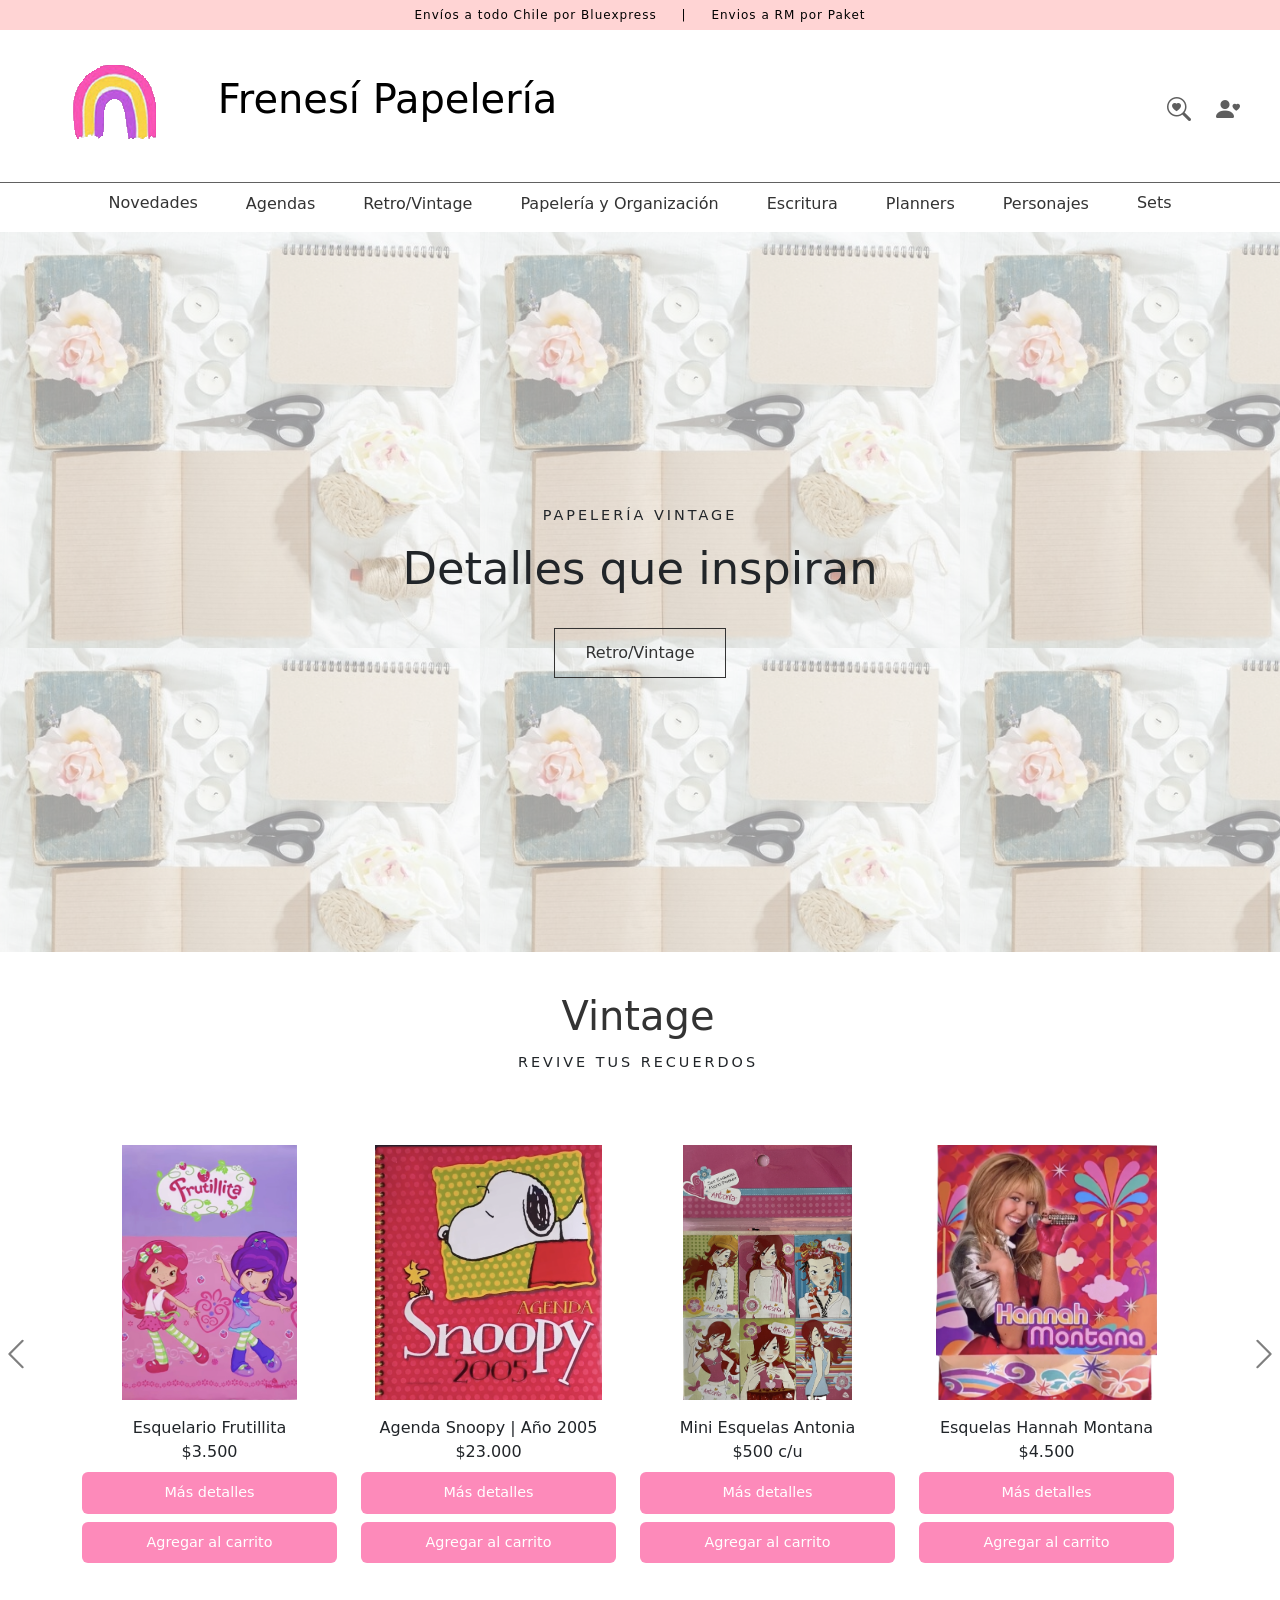
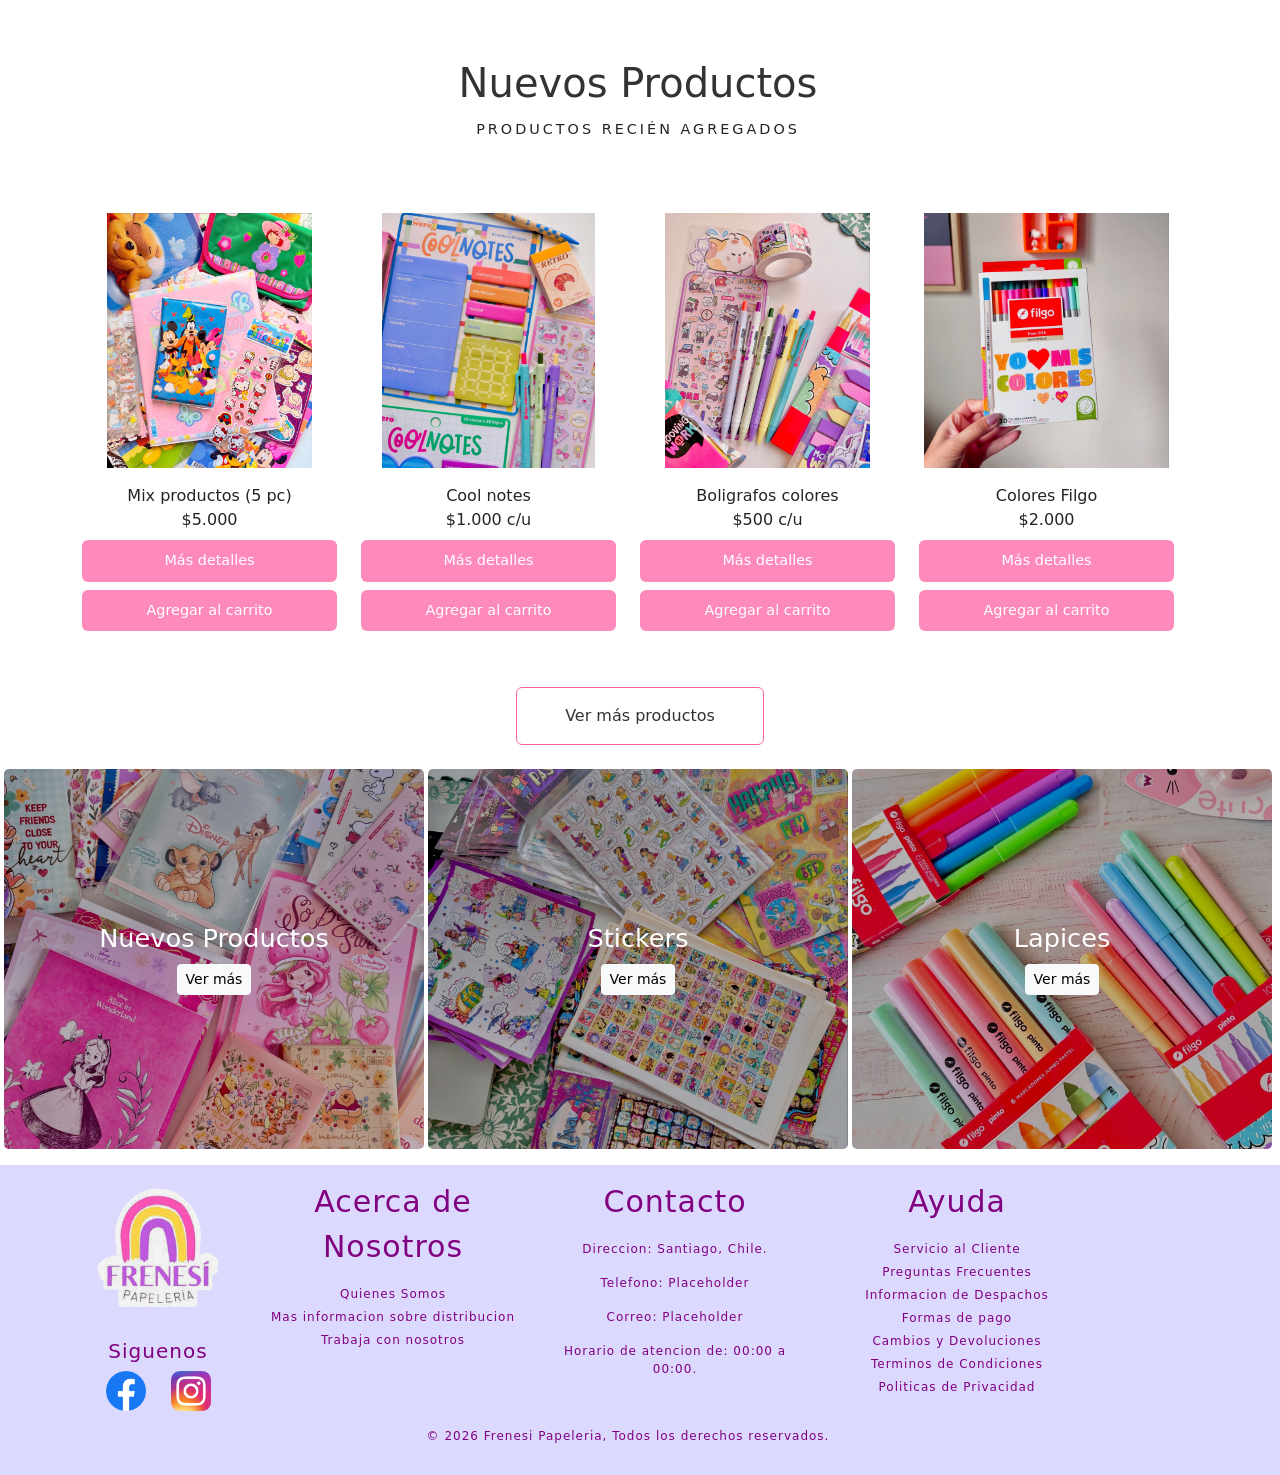
<file: index.html>
<!DOCTYPE html>
<html lang="en">
<head>
    <meta charset="UTF-8">
    <meta name="viewport" content="width=device-width, initial-scale=1.0">
    <link href="https://cdn.jsdelivr.net/npm/bootstrap@5.3.8/dist/css/bootstrap.min.css" rel="stylesheet" integrity="sha384-sRIl4kxILFvY47J16cr9ZwB07vP4J8+LH7qKQnuqkuIAvNWLzeN8tE5YBujZqJLB" crossorigin="anonymous">
    <script src="https://cdn.jsdelivr.net/npm/bootstrap@5.3.3/dist/js/bootstrap.bundle.min.js"></script>
    <link rel="stylesheet" href="https://cdn.jsdelivr.net/npm/bootstrap-icons@1.13.1/font/bootstrap-icons.min.css">
    <!--STYLE.CSS-->
    <link rel="stylesheet" href="assets/css/style.css">
    <link rel="icon" type="image/png" href="assets/img/logo sin letras.png">
    <title>Frenesi papeleria</title>
</head>
<body>
    <!-- Codigo principal -->
  <link rel="icon" type="image/png" sizes="192x192" href="..assets/img/Logo_Empresa.png">

    <section class="layout">
        <div class="header">
          
            <div class="top-bar">
                Envíos a todo Chile por Bluexpress
                <span class="separador">|</span>
                Envios a RM por Paket
            </div>

            <div class="header-main">
                <div class="logo">
                    <h1><a href="index.html"><img src="assets/img/logo sin letras.png"></a> Frenesí <span>Papelería</span></h1>     
                </div>
                <div class="acciones">
                    <span class="icono">
                        <i class="bi bi-search-heart"></i>
                        <span class="tooltip">Búsqueda</span>
                    </span>
                        
                    <span class="icono">
                        <i class="bi bi-person-heart"></i>
                        <span class="tooltip">Cuenta</span>
                    </span>
                </div>
            </div>
            
            <nav class="menu-domi navbar navbar-expand-lg">
                <div class="navbar-nav gap-3 d-flex">
                    <a class="btn btn-outline-light rounded-pill px-3" href="novedades.html">Novedades</a>
                    <div class="menu-item">
                        <a class="btn btn-outline-light rounded-pill px-3" href="#">Agendas</a>
                        <div class="submenu">
                            <a href="#">Agendas 2026</a>
                            <a href="#">Agendas perpetuas</a>
                            <a href="#">Agendas vintage</a>
                        </div>
                    </div>
                    <div class="menu-item">
                        <a class="btn btn-outline-light rounded-pill px-3" href="#promoVintage">Retro/Vintage</a>
                        <div class="submenu">
                            <a href="#">Village</a>
                            <a href="#">Esquelas</a>
                            <a href="#">Libretas</a>
                            <a href="#">Bolsas</a>
                            <a href="#">Libros de actividades</a>
                            <a href="#">Láminas de stickers y sobres</a>
                            <a href="#">Cuadernos y escritura</a>
                            <a href="#">Sets</a>
                        </div>
                    </div>
                    <div class="menu-item">
                        <a class="btn btn-outline-light rounded-pill px-3" href="#">Papelería y Organización</a>
                        <div class="submenu">
                            <a href="#">Post-It</a>
                            <a href="#">Clips</a>
                            <a href="#">Stickers</a>
                            <a href="#">Marca páginas</a>
                            <a href="#">Pins</a>
                            <a href="#">Apretadores</a>
                            <a href="#">Organizadores de lápices</a>
                        </div>
                    </div>
                    <div class="menu-item">
                        <a class="btn btn-outline-light rounded-pill px-3" href="#">Escritura</a>
                        <div class="submenu">
                            <a href="#">Lápices</a>
                            <a href="#">Plumas</a>
                            <a href="#">Destacadores</a>
                            <a href="#">Gomas y Correctores</a>
                            <a href="#">Estuches</a>
                        </div>
                    </div>
                    <div class="menu-item">
                        <a class="btn btn-outline-light rounded-pill px-3" href="#">Planners</a>
                        <div class="submenu">
                            <a href="#">Planners anuales</a>
                            <a href="#">Planners mensuales</a>
                            <a href="#">Planners semanales</a>
                        </div>
                    </div>
                    <div class="menu-item">
                        <a class="btn btn-outline-light rounded-pill px-3" href="#">Personajes</a>
                        <div class="submenu">
                            <a href="#">Hello Kitty y Sanrio</a>
                            <a href="#">Stitch</a>
                            <a href="#">Snoopy</a>
                            <a href="#">Winnie the Poh</a>
                            <a href="#">Garfield</a>
                            <a href="#">Disney</a>
                            <a href="#">Nickelodeon</a>
                            <a href="#">Looney Tunes y CartoonNetwork</a>
                            <a href="#">Otros</a>
                        </div>
                    </div>
                    <a class="btn btn-outline-light rounded-pill px-3" href="#">Sets</a>
                </div>
            </nav>
        </div>
        <main class="main">
            <div class="seccion-slice-1 position-relative" style="min-height: 80vh; ">
                <div id="hero-image" class="position-absolute w-100 h-100" style="background-image: url('assets/img/img_productos/Vintage/vintage.jpeg');" ></div>
                <section class="hero-banner d-flex align-items-center text-center position-absolute w-100 h-100">
                    <a href="index.html" class="hero-link"></a>
                    <div class="container position-relative">
                        <p class="hero-subtitle">Papelería Vintage</p>
                        <h1 class="hero-title">Detalles que inspiran</h1>
                        <a href="#promoVintage" class="hero-btn">
                            Retro/Vintage
                        </a>
                        
                    </div>
                </section>
            </div>
            <div id="promoVintage" class="row g-1 text-center align-items-center d-flex">
                <h1>Vintage</h1>
                <p class="hero-subtitle">Revive tus recuerdos</p>
            </div>
            <div id="carouselProductos" class="carousel slide " data-bs-ride="false">
                <div class="carousel-inner carousel-wrapper">

                    <!-- SLIDE 1 carrusel -->
                    <div class="carousel-item active">
                    <div class="container my-5">
                        <div class="row g-4">

                        <div class="col-6 col-md-3">
                            <div class="card border-0">
                            <div class="card-img-top">
                                <img src="assets/img/img_productos/Vintage/esquelariofrutillita.png" alt="">
                            </div>
                            <div class="card-body p-0 mt-3">
                                <div class="product-title text-center">Esquelario Frutillita</div>
                                    <div class="product-actions">   
                                        <div class="product-price text-center">$3.500</div>  
                                        <button class="btn btn-add-cart w-100 mt-2">
                                            Más detalles
                                        </button>                           
                                        <button class="btn btn-add-cart w-100 mt-2">
                                            Agregar al carrito
                                        </button>
                                    </div>
                                </div>

                            </div>
                        </div>

                        <div class="col-6 col-md-3">
                            <div class="card border-0">
                            <div class="card-img-top">
                                <img src="assets/img/img_productos/Vintage/agenda snoopy 2005.png" alt="">
                            </div>
                            <div class="card-body p-0 mt-3">
                                <div class="product-title text-center">Agenda Snoopy | Año 2005</div>
                                    <div class="product-actions">   
                                        <div class="product-price text-center">$23.000</div>
                                        <button class="btn btn-add-cart w-100 mt-2">
                                            Más detalles
                                        </button>
                                        <button class="btn btn-add-cart w-100 mt-2">
                                            Agregar al carrito
                                        </button>
                                    </div>
                                </div>
                            </div>
                        </div>

                        <div class="col-6 col-md-3">
                            <div class="card border-0">
                            <div class="card-img-top">
                                <img src="assets/img/img_productos/Vintage/EsquelasAntonia.png" alt="">
                            </div>
                            <div class="card-body p-0 mt-3">
                                <div class="product-title text-center">Mini Esquelas Antonia</div>
                                    <div class="product-actions">       
                                        <div class="product-price text-center">$500 c/u</div>
                                        <button class="btn btn-add-cart w-100 mt-2">
                                            Más detalles
                                        </button>
                                        <button class="btn btn-add-cart w-100 mt-2">
                                            Agregar al carrito
                                        </button>
                                    </div>
                                </div>
                            </div>
                        </div>

                        <div class="col-6 col-md-3">
                            <div class="card border-0">
                            <div class="card-img-top">
                                <img src="assets/img/img_productos/Vintage/esquelashannahmontana.png" alt="">
                            </div>
                            <div class="card-body p-0 mt-3">
                                <div class="product-title text-center">Esquelas Hannah Montana</div>
                                    <div class="product-actions">       
                                        <div class="product-price text-center">$4.500</div>
                                        <button class="btn btn-add-cart w-100 mt-2">
                                            Más detalles
                                        </button>
                                        <button class="btn btn-add-cart w-100 mt-2">
                                            Agregar al carrito
                                        </button>
                                    </div>
                                </div>
                            </div>
                        </div>

                        </div>
                    </div>
                    </div>

                    <!-- SLIDE 2 -->
                    <div class="carousel-item">
                    <div class="container my-5">
                        <div class="row g-4">
                            <div class="col-6 col-md-3">
                                <div class="card border-0">
                                <div class="card-img-top">
                                    <img src="assets/img/img_productos/Vintage/sarahkaylibreta.png" alt="">
                                </div>
                                <div class="card-body p-0 mt-3">
                                    <div class="product-title text-center">Libreta Sarah Kay</div>
                                        <div class="product-actions">       
                                            <div class="product-price text-center">$4.000</div>
                                            <button class="btn btn-add-cart w-100 mt-2">
                                                Más detalles
                                            </button>
                                            <button class="btn btn-add-cart w-100 mt-2">
                                                Agregar al carrito
                                            </button>
                                        </div>
                                    </div>
                                </div>
                            </div>

                            <div class="col-6 col-md-3">
                                <div class="card border-0">
                                <div class="card-img-top">
                                    <img src="assets/img/img_productos/Vintage/stickers snoopy.png" alt="">
                                </div>
                                <div class="card-body p-0 mt-3">
                                    <div class="product-title text-center">Stickers Snoopy Village</div>
                                        <div class="product-actions">   
                                            <div class="product-price text-center">$2500 c/u</div>
                                            <button class="btn btn-add-cart w-100 mt-2">
                                            Más detalles
                                            </button>
                                            <button class="btn btn-add-cart w-100 mt-2">
                                            Agregar al carrito
                                            </button>
                                        </div>
                                    </div>
                                </div>
                            </div>

                            <div class="col-6 col-md-3">
                                <div class="card border-0">
                                <div class="card-img-top">
                                    <img src="assets/img/img_productos/Vintage/stickerslooneytunes.png"alt="">
                                </div>
                                <div class="card-body p-0 mt-3">
                                    <div class="product-title text-center">Stickers Looney Tunes</div>
                                        <div class="product-actions">      
                                            <div class="product-price text-center">$2500</div>
                                            <button class="btn btn-add-cart w-100 mt-2">
                                            Más detalles
                                            </button>
                                            <button class="btn btn-add-cart w-100 mt-2">
                                            Agregar al carrito
                                            </button>
                                        </div> 
                                    </div>
                                </div>
                            </div>

                            <div class="col-6 col-md-3">
                                <div class="card border-0">
                                <div class="card-img-top">
                                    <img src="assets/img/img_productos/Vintage/stickerspascualinasintroquelar.png" alt="">
                                </div>
                                <div class="card-body p-0 mt-3">
                                    <div class="product-title text-center">Stickers Pascualina sin Troquelar</div>
                                        <div class="product-actions">   
                                            <div class="product-price text-center">$800 c/u</div>
                                            <button class="btn btn-add-cart w-100 mt-2">
                                            Más detalles
                                            </button>
                                            <button class="btn btn-add-cart w-100 mt-2">
                                            Agregar al carrito
                                            </button>
                                        </div>
                                    </div>
                                </div>
                            </div>
                        </div>
                    </div>
                    </div>

                </div>

                <!-- FLECHAS -->
                <button class="carousel-control-prev" type="button"
                        data-bs-target="#carouselProductos" data-bs-slide="prev">
                    <span class="carousel-control-prev-icon"></span>
                </button>

                <button class="carousel-control-next" type="button"
                        data-bs-target="#carouselProductos" data-bs-slide="next">
                    <span class="carousel-control-next-icon"></span>
                </button>
            </div>

            <!-- Categoria nuevo -->

            <div id="promoVintage" class="row g-1 text-center align-items-center d-flex">
                <h1>Nuevos Productos</h1>
                <p class="hero-subtitle">Productos recién agregados</p>
            </div>
            <div id="carouselProductos" class="carousel slide " data-bs-ride="false">
                <div class="carousel-inner carousel-wrapper">

                    <!-- SLIDE 1 carrusel -->
                    <div class="carousel-item active">
                    <div class="container my-5">
                        <div class="row g-4">

                        <div class="col-6 col-md-3">
                            <div class="card border-0">
                            <div class="card-img-top">
                                <img src="assets/img/img_productos/img_productos_1.jpg" alt="">
                            </div>
                            <div class="card-body p-0 mt-3">
                                <div class="product-title text-center">Mix productos (5 pc)</div>
                                    <div class="product-actions">   
                                        <div class="product-price text-center">$5.000</div>  
                                        <button class="btn btn-add-cart w-100 mt-2">
                                            Más detalles
                                        </button>                           
                                        <button class="btn btn-add-cart w-100 mt-2">
                                            Agregar al carrito
                                        </button>
                                    </div>
                                </div>

                            </div>
                        </div>

                        <div class="col-6 col-md-3">
                            <div class="card border-0">
                            <div class="card-img-top">
                                <img src="assets/img/img_productos/img_productos_2.jpg" alt="">
                            </div>
                            <div class="card-body p-0 mt-3">
                                <div class="product-title text-center">Cool notes</div>
                                    <div class="product-actions">   
                                        <div class="product-price text-center">$1.000 c/u</div>
                                        <button class="btn btn-add-cart w-100 mt-2">
                                            Más detalles
                                        </button>
                                        <button class="btn btn-add-cart w-100 mt-2">
                                            Agregar al carrito
                                        </button>
                                    </div>
                                </div>
                            </div>
                        </div>

                        <div class="col-6 col-md-3">
                            <div class="card border-0">
                            <div class="card-img-top">
                                <img src="assets/img/img_productos/img_productos_3.jpg" alt="">
                            </div>
                            <div class="card-body p-0 mt-3">
                                <div class="product-title text-center">Boligrafos colores</div>
                                    <div class="product-actions">       
                                        <div class="product-price text-center">$500 c/u</div>
                                        <button class="btn btn-add-cart w-100 mt-2">
                                            Más detalles
                                        </button>
                                        <button class="btn btn-add-cart w-100 mt-2">
                                            Agregar al carrito
                                        </button>
                                    </div>
                                </div>
                            </div>
                        </div>

                        <div class="col-6 col-md-3">
                            <div class="card border-0">
                            <div class="card-img-top">
                                <img src="assets/img/img_productos/img_productos_4.jpg" alt="">
                            </div>
                            <div class="card-body p-0 mt-3">
                                <div class="product-title text-center">Colores Filgo</div>
                                    <div class="product-actions">       
                                        <div class="product-price text-center">$2.000</div>
                                        <button class="btn btn-add-cart w-100 mt-2">
                                            Más detalles
                                        </button>
                                        <button class="btn btn-add-cart w-100 mt-2">
                                            Agregar al carrito
                                        </button>
                                    </div>
                                </div>
                            </div>
                        </div>

                        </div>
                    </div>
                    </div>

                    <!-- SLIDE 2 -->
                    <div class="carousel-item">
                    <div class="container my-5">
                        <div class="row g-4">
                            <div class="col-6 col-md-3">
                                <div class="card-img-top">
                                    <img src="assets/img/img_productos/img_productos_5.jpg" alt="">
                                </div>
                                <div class="card-body p-0 mt-3">
                                    <div class="product-title text-center">Libreta Sarah Kay</div>
                                        <div class="product-actions">       
                                            <div class="product-price text-center">$2.500</div>
                                            <button class="btn btn-add-cart w-100 mt-2">
                                                Más detalles
                                            </button>
                                            <button class="btn btn-add-cart w-100 mt-2">
                                                Agregar al carrito
                                            </button>
                                        </div>
                                    </div>
                                </div>
                            </div>

                            <div class="col-6 col-md-3">
                                <div class="card border-0">
                                <div class="card-img-top">
                                    <img src="assets/img/img_productos/img_productos_6.jpg" alt="">
                                </div>
                                <div class="card-body p-0 mt-3">
                                    <div class="product-title text-center">Stickers Snoopy Village</div>
                                        <div class="product-actions">   
                                            <div class="product-price text-center">$1.000 c/u</div>
                                            <button class="btn btn-add-cart w-100 mt-2">
                                            Más detalles
                                            </button>
                                            <button class="btn btn-add-cart w-100 mt-2">
                                            Agregar al carrito
                                            </button>
                                        </div>
                                    </div>
                                </div>
                            </div>

                            <div class="col-6 col-md-3">
                                <div class="card border-0">
                                <div class="card-img-top">
                                    <img src="assets/img/img_productos/img_productos_7.jpg"alt="">
                                </div>
                                <div class="card-body p-0 mt-3">
                                    <div class="product-title text-center">Stickers Looney Tunes</div>
                                        <div class="product-actions">      
                                            <div class="product-price text-center">$1.200</div>
                                            <button class="btn btn-add-cart w-100 mt-2">
                                            Más detalles
                                            </button>
                                            <button class="btn btn-add-cart w-100 mt-2">
                                            Agregar al carrito
                                            </button>
                                        </div> 
                                    </div>
                                </div>
                            </div>

                            <div class="col-6 col-md-3">
                                <div class="card border-0">
                                <div class="card-img-top">
                                    <img src="assets/img/img_productos/img_productos_8.jpg" alt="">
                                </div>
                                <div class="card-body p-0 mt-3">
                                    <div class="product-title text-center">Stickers Pascualina sin Troquelar</div>
                                        <div class="product-actions">   
                                            <div class="product-price text-center">$900 c/u</div>
                                            <button class="btn btn-add-cart w-100 mt-2">
                                            Más detalles
                                            </button>
                                            <button class="btn btn-add-cart w-100 mt-2">
                                            Agregar al carrito
                                            </button>
                                        </div>
                                    </div>
                                </div>
                            </div>
                        </div>
                    </div>
                    </div>

            </div>
            
            <div class="container text-center mt-0 mb-4">
            <a href="novedades.html" class="btn btn-ver-mas px-5 py-3">
                Ver más productos
            </a>
        </div>

       <section class="container-fluid px-1 promo-section px-0 pb-2">
                <div class="row g-1">

                    <div class="col-md-4">
                    <div class="promo-box">
                        <img src="assets/img/img_productos/papeleria_actu.jpg" alt="Nuevos Productos">
                        <div class="promo-content">
                        <h3>Nuevos Productos</h3>
                        <a href="novedades.html" class="btn btn-light btn-sm">Ver más</a>
                        </div>
                    </div>
                    </div>

                    <div class="col-md-4">
                    <div class="promo-box">
                        <img src="assets/img/img_productos/stickers.jpg" alt="Stickers">
                        <div class="promo-content">
                        <h3>Stickers</h3>
                        <a href="#" class="btn btn-light btn-sm">Ver más</a>
                        </div>
                    </div>
                    </div>

                    <div class="col-md-4">
                    <div class="promo-box">
                        <img src="assets/img/img_productos/img_productos_7.jpg" alt="Lapices">
                        <div class="promo-content">
                        <h3>Lapices</h3>
                        <a href="#" class="btn btn-light btn-sm">Ver más</a>
                        </div>
                    </div>
                    </div>

                </div>
            </section>
       

        </main>



    <!-- Codigo de Footer -->
    <footer class="text-light py-2 mt-auto">
    <div class="container">
        <div class="row">
        <!-- Logo y redes -->
        <div class="col-md-2 text-left">
            <a href="index.html" title="Ir al inicio">
                <img src="assets/img/Foto_Empresa.webp" alt="Logo Empresa" class="logo-empresa">
            </a>
            <h5>Siguenos</h5>
            <ul class="list-unstyled">
            <li>
                <a href="https://www.facebook.com/profile.php?id=100067097141121"target="_blank">
                <img src="assets/img/Facebook_Logo.webp" title="Siguenos En Facebook" alt="Facebook" class="icon">
                </a>
            </li>
            <li>
                <a href="https://www.instagram.com/frenesipapeleria/" target="_blank">
                <img src="assets/img/Instagram_icon.webp"title="Siguenos En Instagram" alt="Instagram" class="icon">
                </a>
            </li>
            </ul>
        </div>

        <!-- Acerca de Nosotros -->
        <div class="col-md-3 text-center">
        <p class="footer-title">Acerca de Nosotros</p>
        <a href="sobre_nosotros.html" title="Quienes Somos" class="footer-link">Quienes Somos</a>
        <a href="mas_informacion_sobre_distribucion.html" title="Mas Informacion sobre Distribucion" class="footer-link">Mas informacion sobre distribucion</a>
        <a href="trabaja_con_nosotros.html" title="Trabaja con Nosotros" class="footer-link">Trabaja con nosotros</a>
        </div>

    <!-- Contacto (centrado) -->
    <div class="col-md-3 text-center footer-link"; style="text-decoration: none;">
    <p class="footer-title">Contacto</p>
    <p>Direccion: Santiago, Chile. </p>
    <p>Telefono: Placeholder</p>
    <p>Correo: Placeholder</p>
    <p>Horario de atencion de: 00:00 a 00:00.</p>
    </div>

    <!-- Ayuda (derecha) -->
    <div class="col-md-3 text-right">
    <p class="footer-title">Ayuda</p>
    <a href="error_de_pagina.html" title="Servicio al Cliente" class="footer-link">Servicio al Cliente</a>
    <a href="error_de_pagina.html" title="Preguntas Frecuentes" class="footer-link">Preguntas Frecuentes</a>
    <a href="error_de_pagina.html" title="Informacion de despachos" class="footer-link">Informacion de Despachos</a>
    <a href="error_de_pagina.html" title="Formas de pago" class="footer-link">Formas de pago</a>
    <a href="error_de_pagina.html" title="Cambios y Devoluciones" class="footer-link">Cambios y Devoluciones</a>
    <a href="error_de_pagina.html" title="Terminos y Condiciones" class="footer-link">Terminos de Condiciones</a>
    <a href="error_de_pagina.html" title="Politicas de Privacidad" class="footer-link">Politicas de Privacidad</a>
    </div>

        <p class="text-center mt-3">© 2026 Frenesi Papeleria, Todos los derechos reservados.</p>
    </div>
    </footer>
    </section>
</body>
</html>
</file>
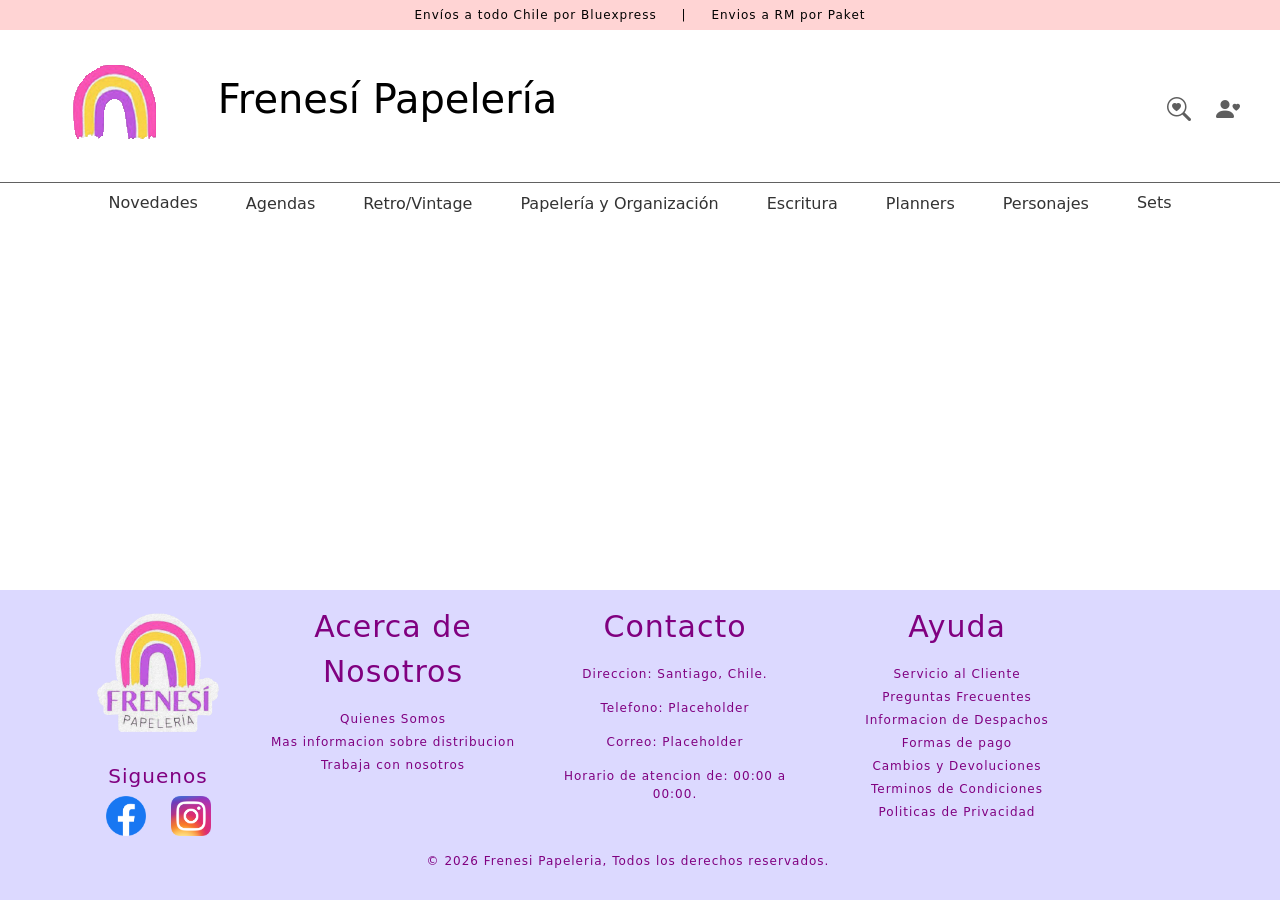
<file: correo_ayuda.html>
<!DOCTYPE html>
<html lang="en">
<head>
    <meta charset="UTF-8">
    <meta name="viewport" content="width=device-width, initial-scale=1.0">
    <link href="https://cdn.jsdelivr.net/npm/bootstrap@5.3.8/dist/css/bootstrap.min.css" rel="stylesheet" integrity="sha384-sRIl4kxILFvY47J16cr9ZwB07vP4J8+LH7qKQnuqkuIAvNWLzeN8tE5YBujZqJLB" crossorigin="anonymous">
    <script src="https://cdn.jsdelivr.net/npm/bootstrap@5.3.3/dist/js/bootstrap.bundle.min.js"></script>
    <link rel="stylesheet" href="https://cdn.jsdelivr.net/npm/bootstrap-icons@1.13.1/font/bootstrap-icons.min.css">
    <!--STYLE.CSS-->
    <link rel="stylesheet" href="assets/css/style.css">
    <link rel="icon" type="image/png" href="assets/img/logo sin letras.png">
    <title>Frenesi papeleria</title>
</head>
<body>
    <!-- Codigo principal -->
  <link rel="icon" type="image/png" sizes="192x192" href="..assets/img/Logo_Empresa.png">

    <section class="layout">
        <div class="header">
          
            <div class="top-bar">
                Envíos a todo Chile por Bluexpress
                <span class="separador">|</span>
                Envios a RM por Paket
            </div>

            <div class="header-main">
                <div class="logo">
                    <h1><a href="index.html"><img src="assets/img/logo sin letras.png"></a> Frenesí <span>Papelería</span></h1>     
                </div>
                <div class="acciones">
                    <span class="icono">
                        <i class="bi bi-search-heart"></i>
                        <span class="tooltip">Búsqueda</span>
                    </span>
                        
                    <span class="icono">
                        <i class="bi bi-person-heart"></i>
                        <span class="tooltip">Cuenta</span>
                    </span>
                </div>
            </div>
            
            <nav class="menu-domi navbar navbar-expand-lg">
                <div class="navbar-nav gap-3 d-flex">
                    <a class="btn btn-outline-light rounded-pill px-3" href="#">Novedades</a>
                    <div class="menu-item">
                        <a class="btn btn-outline-light rounded-pill px-3" href="#">Agendas</a>
                        <div class="submenu">
                            <a href="#">Agendas 2026</a>
                            <a href="#">Agendas perpetuas</a>
                            <a href="#">Agendas vintage</a>
                        </div>
                    </div>
                    <div class="menu-item">
                        <a class="btn btn-outline-light rounded-pill px-3" href="#">Retro/Vintage</a>
                        <div class="submenu">
                            <a href="#">Village</a>
                            <a href="#">Esquelas</a>
                            <a href="#">Libretas</a>
                            <a href="#">Bolsas</a>
                            <a href="#">Libros de actividades</a>
                            <a href="#">Láminas de stickers y sobres</a>
                            <a href="#">Cuadernos y escritura</a>
                            <a href="#">Sets</a>
                        </div>
                    </div>
                    <div class="menu-item">
                        <a class="btn btn-outline-light rounded-pill px-3" href="#">Papelería y Organización</a>
                        <div class="submenu">
                            <a href="#">Post-It</a>
                            <a href="#">Clips</a>
                            <a href="#">Stickers</a>
                            <a href="#">Marca páginas</a>
                            <a href="#">Pins</a>
                            <a href="#">Apretadores</a>
                            <a href="#">Organizadores de lápices</a>
                        </div>
                    </div>
                    <div class="menu-item">
                        <a class="btn btn-outline-light rounded-pill px-3" href="#">Escritura</a>
                        <div class="submenu">
                            <a href="#">Lápices</a>
                            <a href="#">Plumas</a>
                            <a href="#">Destacadores</a>
                            <a href="#">Gomas y Correctores</a>
                            <a href="#">Estuches</a>
                        </div>
                    </div>
                    <div class="menu-item">
                        <a class="btn btn-outline-light rounded-pill px-3" href="#">Planners</a>
                        <div class="submenu">
                            <a href="#">Planners anuales</a>
                            <a href="#">Planners mensuales</a>
                            <a href="#">Planners semanales</a>
                        </div>
                    </div>
                    <div class="menu-item">
                        <a class="btn btn-outline-light rounded-pill px-3" href="#">Personajes</a>
                        <div class="submenu">
                            <a href="#">Hello Kitty y Sanrio</a>
                            <a href="#">Stitch</a>
                            <a href="#">Snoopy</a>
                            <a href="#">Winnie the Poh</a>
                            <a href="#">Garfield</a>
                            <a href="#">Disney</a>
                            <a href="#">Nickelodeon</a>
                            <a href="#">Looney Tunes y CartoonNetwork</a>
                            <a href="#">Otros</a>
                        </div>
                    </div>
                    <a class="btn btn-outline-light rounded-pill px-3" href="#">Sets</a>
                </div>
            </nav>
        </div>
        <main class="main">
            

        </main>



    <!-- Codigo de Footer -->
    <footer class="text-light py-2 mt-auto">
    <div class="container">
        <div class="row">
        <!-- Logo y redes -->
        <div class="col-md-2 text-left">
            <a href="index.html" title="Ir al inicio">
                <img src="assets/img/Foto_Empresa.webp" alt="Logo Empresa" class="logo-empresa">
            </a>
            <h5>Siguenos</h5>
            <ul class="list-unstyled">
            <li>
                <a href="https://www.facebook.com/profile.php?id=100067097141121"target="_blank">
                <img src="assets/img/Facebook_Logo.webp" title="Siguenos En Facebook" alt="Facebook" class="icon">
                </a>
            </li>
            <li>
                <a href="https://www.instagram.com/frenesipapeleria/" target="_blank">
                <img src="assets/img/Instagram_icon.webp"title="Siguenos En Instagram" alt="Instagram" class="icon">
                </a>
            </li>
            </ul>
        </div>

        <!-- Acerca de Nosotros -->
        <div class="col-md-3 text-center">
        <p class="footer-title">Acerca de Nosotros</p>
        <a href="sobre_nosotros.html" title="Quienes Somos" class="footer-link">Quienes Somos</a>
        <a href="mas_informacion_sobre_distribucion.html" title="Mas Informacion sobre Distribucion" class="footer-link">Mas informacion sobre distribucion</a>
        <a href="trabaja_con_nosotros.html" title="Trabaja con Nosotros" class="footer-link">Trabaja con nosotros</a>
        </div>

    <!-- Contacto (centrado) -->
    <div class="col-md-3 text-center footer-link"; style="text-decoration: none;">
    <p class="footer-title">Contacto</p>
    <p>Direccion: Santiago, Chile. </p>
    <p>Telefono: Placeholder</p>
    <p>Correo: Placeholder</p>
    <p>Horario de atencion de: 00:00 a 00:00.</p>
    </div>

    <!-- Ayuda (derecha) -->
    <div class="col-md-3 text-right">
    <p class="footer-title">Ayuda</p>
    <a href="error_de_pagina.html" title="Servicio al Cliente" class="footer-link">Servicio al Cliente</a>
    <a href="error_de_pagina.html" title="Preguntas Frecuentes" class="footer-link">Preguntas Frecuentes</a>
    <a href="error_de_pagina.html" title="Informacion de despachos" class="footer-link">Informacion de Despachos</a>
    <a href="error_de_pagina.html" title="Formas de pago" class="footer-link">Formas de pago</a>
    <a href="error_de_pagina.html" title="Cambios y Devoluciones" class="footer-link">Cambios y Devoluciones</a>
    <a href="error_de_pagina.html" title="Terminos y Condiciones" class="footer-link">Terminos de Condiciones</a>
    <a href="error_de_pagina.html" title="Politicas de Privacidad" class="footer-link">Politicas de Privacidad</a>
    </div>

        <p class="text-center mt-3">© 2026 Frenesi Papeleria, Todos los derechos reservados.</p>
    </div>
    </footer>
    </section>
</body>
</html>
</file>
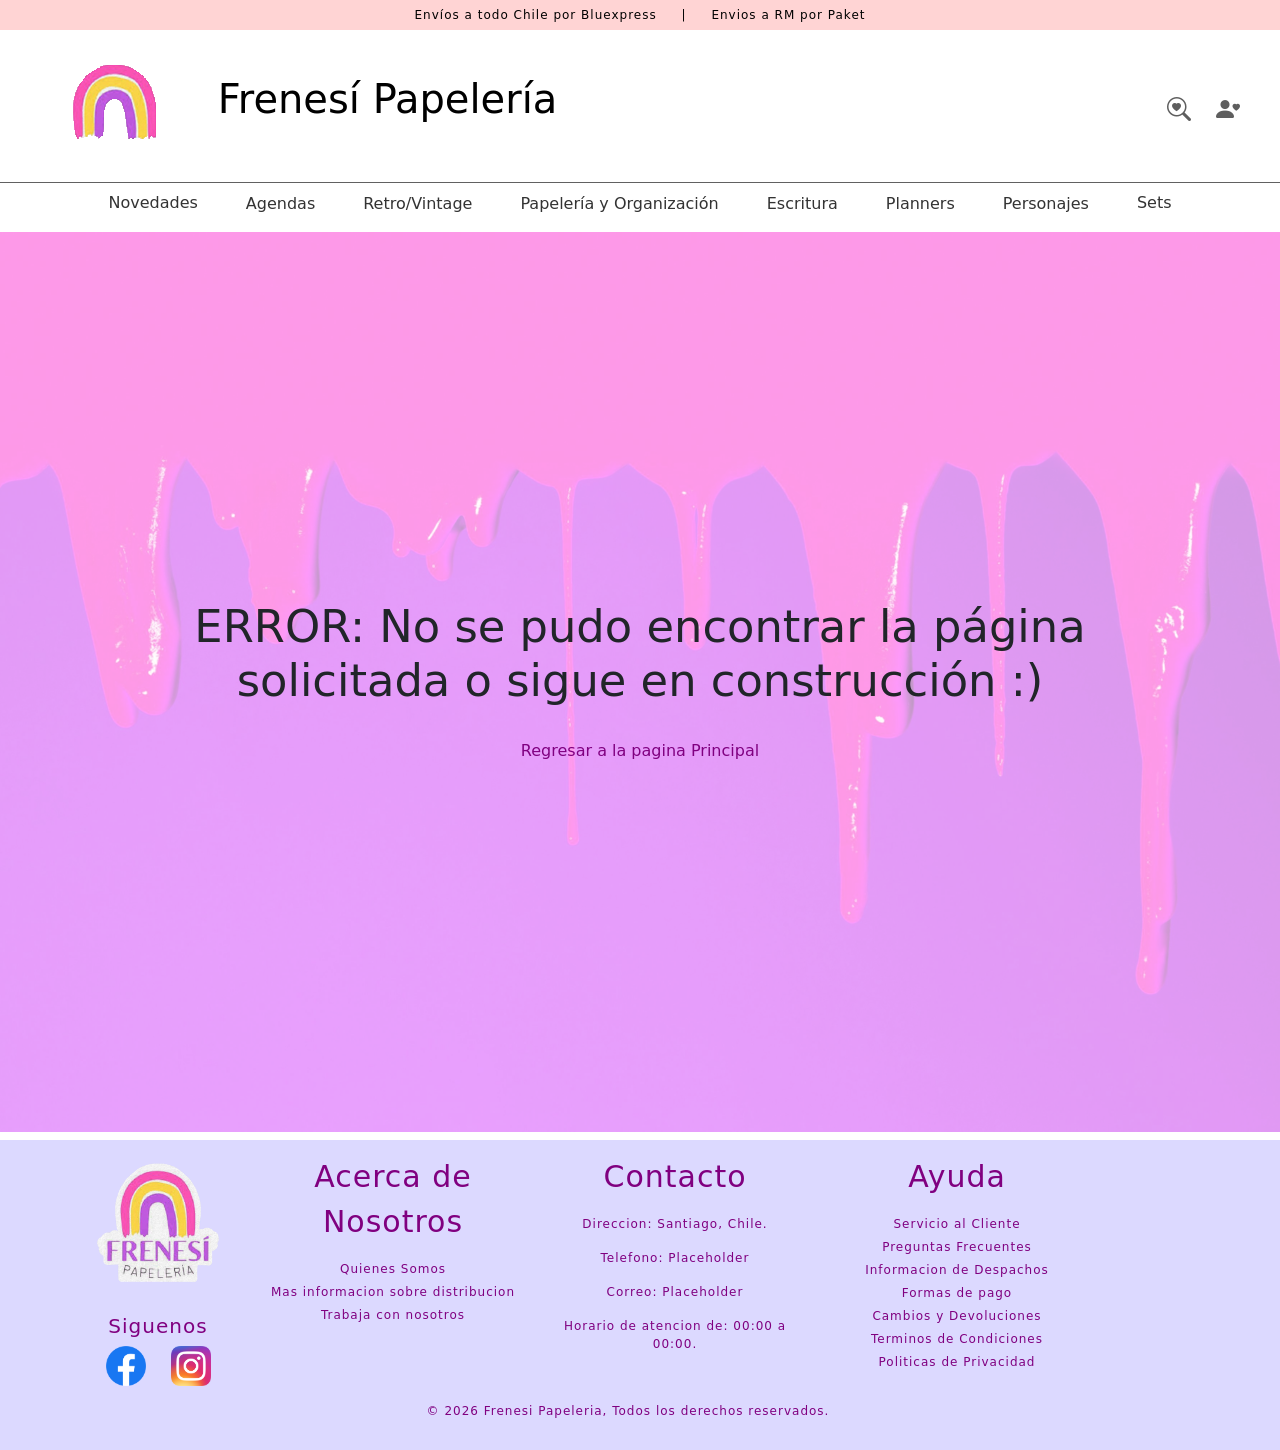
<file: error_de_pagina.html>
<!DOCTYPE html>
<html lang="en">
<head>
    <meta charset="UTF-8">
    <meta name="viewport" content="width=device-width, initial-scale=1.0">
    <link href="https://cdn.jsdelivr.net/npm/bootstrap@5.3.8/dist/css/bootstrap.min.css" rel="stylesheet" integrity="sha384-sRIl4kxILFvY47J16cr9ZwB07vP4J8+LH7qKQnuqkuIAvNWLzeN8tE5YBujZqJLB" crossorigin="anonymous">
    <script src="https://cdn.jsdelivr.net/npm/bootstrap@5.3.3/dist/js/bootstrap.bundle.min.js"></script>
    <link rel="stylesheet" href="https://cdn.jsdelivr.net/npm/bootstrap-icons@1.13.1/font/bootstrap-icons.min.css">
    <!--STYLE.CSS-->
    <link rel="stylesheet" href="assets/css/style.css">
    <title>Frenesi papeleria</title>
</head>
<body>
    <!-- Codigo principal -->
  <link rel="icon" type="image/png" sizes="192x192" href="..assets/img/Logo_Empresa.png">

    <section class="layout">
        <div class="header">
          
            <div class="top-bar">
                Envíos a todo Chile por Bluexpress
                <span class="separador">|</span>
                Envios a RM por Paket
            </div>

            <div class="header-main">
                <div class=“logo”>
                    <h1><img src="assets/img/logo sin letras.png"> Frenesí <span>Papelería</span></h1>     
                </div>
                <div class="acciones">
                    <span class="icono">
                        <i class="bi bi-search-heart"></i>
                        <span class="tooltip">Búsqueda</span>
                    </span>
                        
                    <span class="icono">
                        <i class="bi bi-person-heart"></i>
                        <span class="tooltip">Cuenta</span>
                    </span>
                </div>
            </div>
            
            <nav class="menu-domi navbar navbar-expand-lg">
                <div class="navbar-nav gap-3">
                    <a class="btn btn-outline-light rounded-pill px-3" href="#">Novedades</a>
                    <div class="menu-item">
                        <a class="btn btn-outline-light rounded-pill px-3" href="#">Agendas</a>
                        <div class="submenu">
                            <a href="#">Agendas 2026</a>
                            <a href="#">Agendas perpetuas</a>
                            <a href="#">Agendas vintage</a>
                        </div>
                    </div>
                    <div class="menu-item">
                        <a class="btn btn-outline-light rounded-pill px-3" href="#">Retro/Vintage</a>
                        <div class="submenu">
                            <a href="#">Village</a>
                            <a href="#">Esquelas</a>
                            <a href="#">Libretas</a>
                            <a href="#">Bolsas</a>
                            <a href="#">Libros de actividades</a>
                            <a href="#">Láminas de stickers y sobres</a>
                            <a href="#">Cuadernos y escritura</a>
                            <a href="#">Sets</a>
                        </div>
                    </div>
                    <div class="menu-item">
                        <a class="btn btn-outline-light rounded-pill px-3" href="#">Papelería y Organización</a>
                        <div class="submenu">
                            <a href="#">Post-It</a>
                            <a href="#">Clips</a>
                            <a href="#">Stickers</a>
                            <a href="#">Marca páginas</a>
                            <a href="#">Pins</a>
                            <a href="#">Apretadores</a>
                            <a href="#">Organizadores de lápices</a>
                        </div>
                    </div>
                    <div class="menu-item">
                        <a class="btn btn-outline-light rounded-pill px-3" href="#">Escritura</a>
                        <div class="submenu">
                            <a href="#">Lápices</a>
                            <a href="#">Plumas</a>
                            <a href="#">Destacadores</a>
                            <a href="#">Gomas y Correctores</a>
                            <a href="#">Estuches</a>
                        </div>
                    </div>
                    <div class="menu-item">
                        <a class="btn btn-outline-light rounded-pill px-3" href="#">Planners</a>
                        <div class="submenu">
                            <a href="#">Planners anuales</a>
                            <a href="#">Planners mensuales</a>
                            <a href="#">Planners semanales</a>
                        </div>
                    </div>
                    <div class="menu-item">
                        <a class="btn btn-outline-light rounded-pill px-3" href="#">Personajes</a>
                        <div class="submenu">
                            <a href="#">Hello Kitty y Sanrio</a>
                            <a href="#">Stitch</a>
                            <a href="#">Snoopy</a>
                            <a href="#">Winnie the Poh</a>
                            <a href="#">Garfield</a>
                            <a href="#">Disney</a>
                            <a href="#">Nickelodeon</a>
                            <a href="#">Looney Tunes y CartoonNetwork</a>
                            <a href="#">Otros</a>
                        </div>
                    </div>
                    <a class="btn btn-outline-light rounded-pill px-3" href="#">Sets</a>
                </div>
            </nav>
        </div>

        <!-- Codigo de Main -->

    <main class="main">
        <div class="seccion-slice-1 position-relative" style="min-height: 100vh;">
            <div id="hero-image" class="position-absolute w-100 h-100" style="background-image: url('assets/img/BG_Pink_Paint.webp'); background-size: cover; background-position: center; background-repeat: no-repeat;">
            </div>
            <section class="hero-banner d-flex align-items-center text-center position-absolute w-100 h-100">
                <div class="container position-relative">
                    <h1 class="hero-title">
                        ERROR: No se pudo encontrar la página solicitada o sigue en construcción :)
                    </h1>
                    <a href="index.html" title="Pagina Principal" style="text-decoration: none; color: purple;"> Regresar a la pagina Principal</a>
                </div>
            </section>
        </div>
    </main>




    <!-- Codigo de Footer -->
    <footer class="text-light py-2 mt-auto">
    <div class="container">
        <div class="row">
        <!-- Logo y redes -->
        <div class="col-md-2 text-left">
            <a href="index.html" title="Ir al inicio">
                <img src="assets/img/Foto_Empresa.webp" alt="Logo Empresa" class="logo-empresa">
            </a>
            <h5>Siguenos</h5>
            <ul class="list-unstyled">
            <li>
                <a href="https://www.facebook.com/profile.php?id=100067097141121"target="_blank">
                <img src="assets/img/Facebook_Logo.webp" title="Siguenos En Facebook" alt="Facebook" class="icon">
                </a>
            </li>
            <li>
                <a href="https://www.instagram.com/frenesipapeleria/" target="_blank">
                <img src="assets/img/Instagram_icon.webp"title="Siguenos En Instagram" alt="Instagram" class="icon">
                </a>
            </li>
            </ul>
        </div>

        <!-- Acerca de Nosotros -->
        <div class="col-md-3 text-center">
        <p class="footer-title">Acerca de Nosotros</p>
        <a href="quienes_somos.html" title="Quienes Somos" class="footer-link">Quienes Somos</a>
        <a href="mas_informacion_sobre_distribucion.html" title="Mas Informacion sobre Distribucion" class="footer-link">Mas informacion sobre distribucion</a>
        <a href="trabaja_con_nosotros.html" title="Trabaja con Nosotros" class="footer-link">Trabaja con nosotros</a>
        </div>

    <!-- Contacto (centrado) -->
    <div class="col-md-3 text-center footer-link"; style="text-decoration: none;">
    <p class="footer-title">Contacto</p>
    <p>Direccion: Santiago, Chile. </p>
    <p>Telefono: Placeholder</p>
    <p>Correo: Placeholder</p>
    <p>Horario de atencion de: 00:00 a 00:00.</p>
    </div>

    <!-- Ayuda (derecha) -->
    <div class="col-md-3 text-right">
    <p class="footer-title">Ayuda</p>
    <a href="error_de_pagina.html" title="Servicio al Cliente" class="footer-link">Servicio al Cliente</a>
    <a href="error_de_pagina.html" title="Preguntas Frecuentes" class="footer-link">Preguntas Frecuentes</a>
    <a href="error_de_pagina.html" title="Informacion de despachos" class="footer-link">Informacion de Despachos</a>
    <a href="error_de_pagina.html" title="Formas de pago" class="footer-link">Formas de pago</a>
    <a href="error_de_pagina.html" title="Cambios y Devoluciones" class="footer-link">Cambios y Devoluciones</a>
    <a href="error_de_pagina.html" title="Terminos y Condiciones" class="footer-link">Terminos de Condiciones</a>
    <a href="error_de_pagina.html" title="Politicas de Privacidad" class="footer-link">Politicas de Privacidad</a>
    </div>

        <p class="text-center mt-3">© 2026 Frenesi Papeleria, Todos los derechos reservados.</p>
    </div>
    </footer>
</body>
</html>
</file>
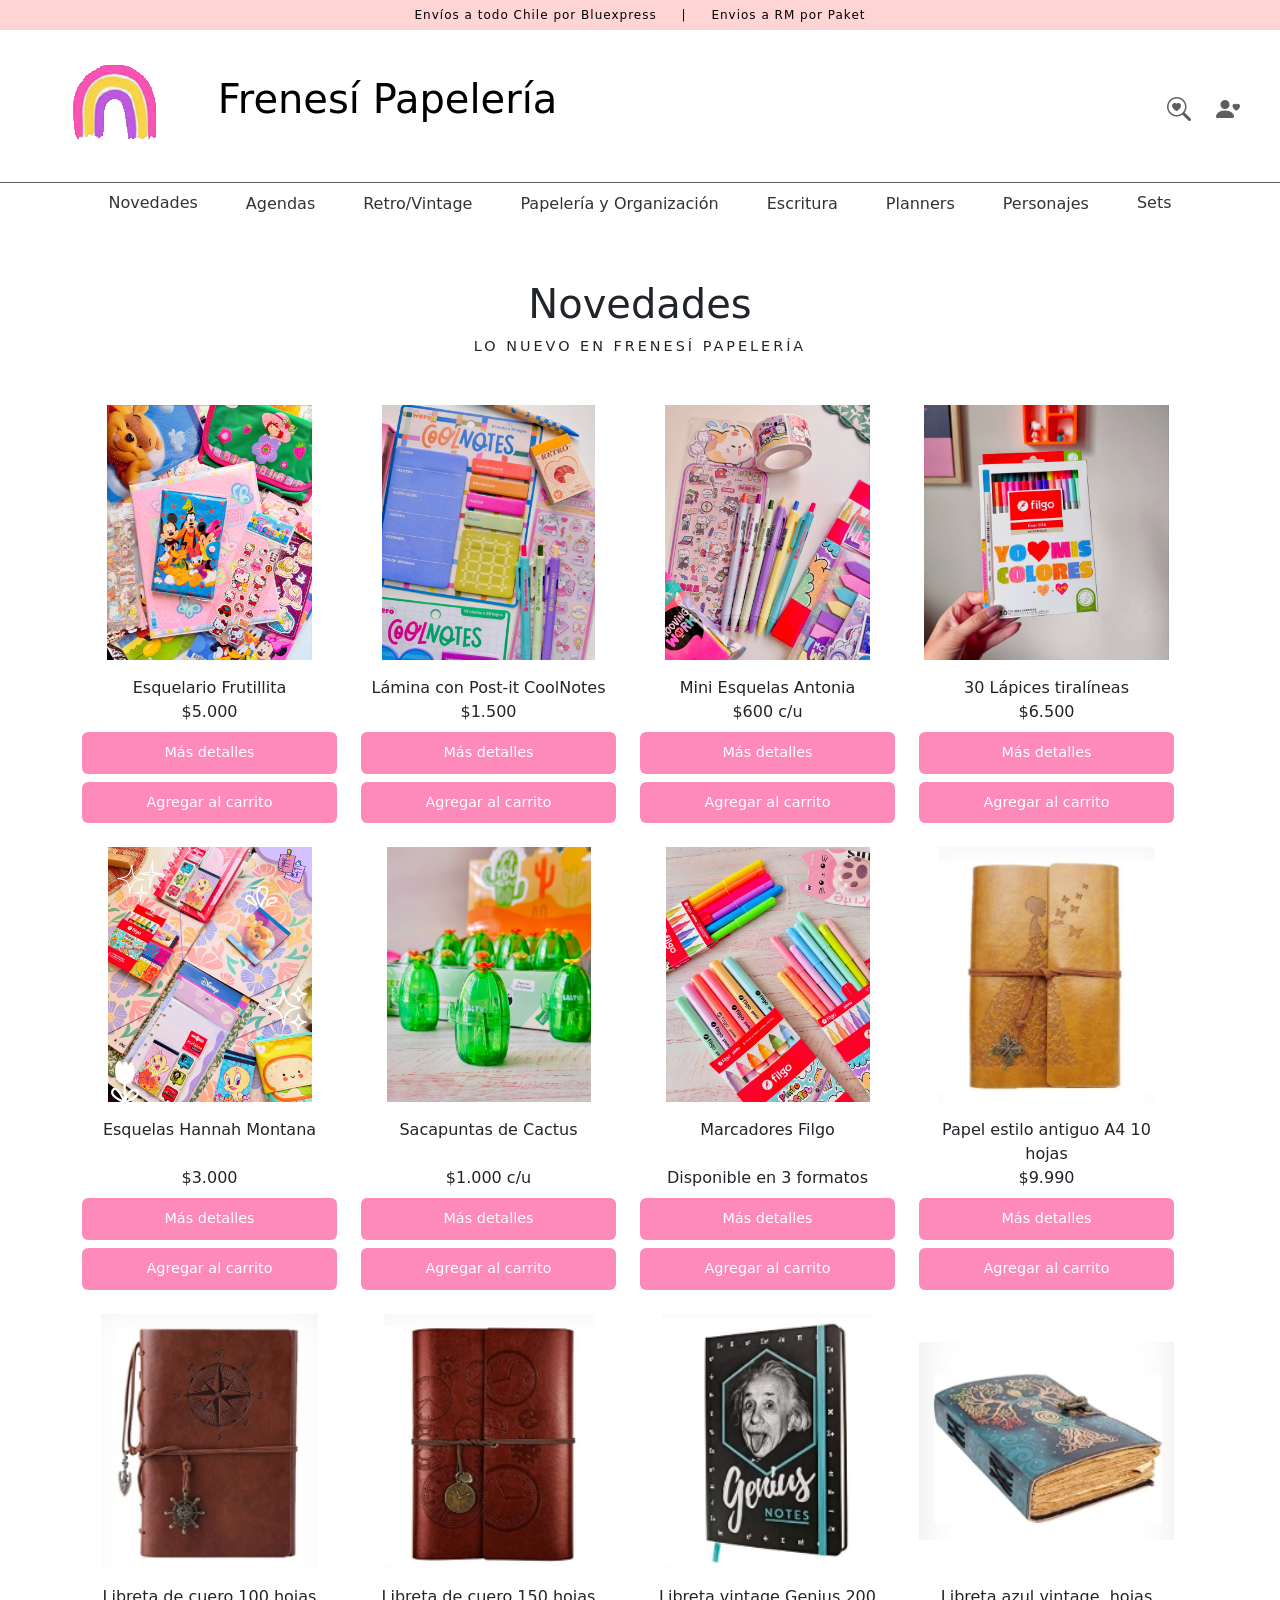
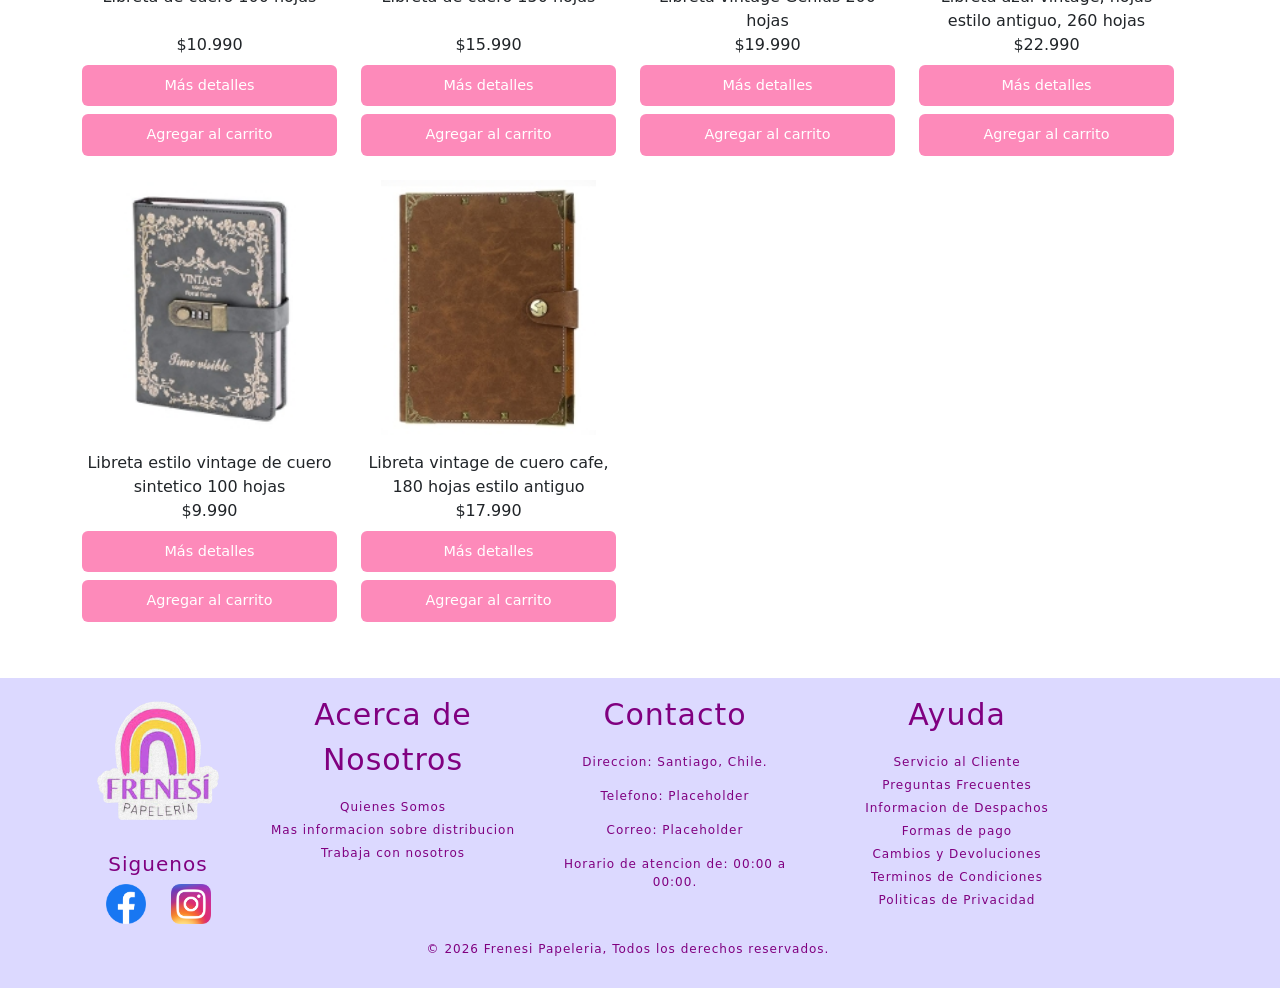
<file: novedades.html>
<!DOCTYPE html>
<html lang="en">
<head>
    <meta charset="UTF-8">
    <meta name="viewport" content="width=device-width, initial-scale=1.0">
    <link href="https://cdn.jsdelivr.net/npm/bootstrap@5.3.8/dist/css/bootstrap.min.css" rel="stylesheet" integrity="sha384-sRIl4kxILFvY47J16cr9ZwB07vP4J8+LH7qKQnuqkuIAvNWLzeN8tE5YBujZqJLB" crossorigin="anonymous">
    <script src="https://cdn.jsdelivr.net/npm/bootstrap@5.3.3/dist/js/bootstrap.bundle.min.js"></script>
    <link rel="stylesheet" href="https://cdn.jsdelivr.net/npm/bootstrap-icons@1.13.1/font/bootstrap-icons.min.css">
    <!--STYLE.CSS-->
    <link rel="stylesheet" href="assets/css/style.css">
    <link rel="icon" type="image/png" href="assets/img/logo sin letras.png">
    <title>Frenesi papeleria</title>
</head>
<body>
    <!-- Codigo principal -->
  <link rel="icon" type="image/png" sizes="192x192" href="..assets/img/Logo_Empresa.png">

    <section class="layout">
        <div class="header">
          
            <div class="top-bar">
                Envíos a todo Chile por Bluexpress
                <span class="separador">|</span>
                Envios a RM por Paket
            </div>

            <div class="header-main">
                <div class="logo">
                    <h1><a href="index.html"><img src="assets/img/logo sin letras.png"></a> Frenesí <span>Papelería</span></h1>     
                </div>
                <div class="acciones">
                    <span class="icono">
                        <i class="bi bi-search-heart"></i>
                        <span class="tooltip">Búsqueda</span>
                    </span>
                        
                    <span class="icono">
                        <i class="bi bi-person-heart"></i>
                        <span class="tooltip">Cuenta</span>
                    </span>
                </div>
            </div>
            
            <nav class="menu-domi navbar navbar-expand-lg">
                <div class="navbar-nav gap-3 d-flex">
                    <a class="btn btn-outline-light rounded-pill px-3" href="novedades.html">Novedades</a>
                    <div class="menu-item">
                        <a class="btn btn-outline-light rounded-pill px-3" href="#">Agendas</a>
                        <div class="submenu">
                            <a href="#">Agendas 2026</a>
                            <a href="#">Agendas perpetuas</a>
                            <a href="#">Agendas vintage</a>
                        </div>
                    </div>
                    <div class="menu-item">
                        <a class="btn btn-outline-light rounded-pill px-3" href="index.html">Retro/Vintage</a>
                        <div class="submenu">
                            <a href="#">Village</a>
                            <a href="#">Esquelas</a>
                            <a href="#">Libretas</a>
                            <a href="#">Bolsas</a>
                            <a href="#">Libros de actividades</a>
                            <a href="#">Láminas de stickers y sobres</a>
                            <a href="#">Cuadernos y escritura</a>
                            <a href="#">Sets</a>
                        </div>
                    </div>
                    <div class="menu-item">
                        <a class="btn btn-outline-light rounded-pill px-3" href="#">Papelería y Organización</a>
                        <div class="submenu">
                            <a href="#">Post-It</a>
                            <a href="#">Clips</a>
                            <a href="#">Stickers</a>
                            <a href="#">Marca páginas</a>
                            <a href="#">Pins</a>
                            <a href="#">Apretadores</a>
                            <a href="#">Organizadores de lápices</a>
                        </div>
                    </div>
                    <div class="menu-item">
                        <a class="btn btn-outline-light rounded-pill px-3" href="#">Escritura</a>
                        <div class="submenu">
                            <a href="#">Lápices</a>
                            <a href="#">Plumas</a>
                            <a href="#">Destacadores</a>
                            <a href="#">Gomas y Correctores</a>
                            <a href="#">Estuches</a>
                        </div>
                    </div>
                    <div class="menu-item">
                        <a class="btn btn-outline-light rounded-pill px-3" href="#">Planners</a>
                        <div class="submenu">
                            <a href="#">Planners anuales</a>
                            <a href="#">Planners mensuales</a>
                            <a href="#">Planners semanales</a>
                        </div>
                    </div>
                    <div class="menu-item">
                        <a class="btn btn-outline-light rounded-pill px-3" href="#">Personajes</a>
                        <div class="submenu">
                            <a href="#">Hello Kitty y Sanrio</a>
                            <a href="#">Stitch</a>
                            <a href="#">Snoopy</a>
                            <a href="#">Winnie the Poh</a>
                            <a href="#">Garfield</a>
                            <a href="#">Disney</a>
                            <a href="#">Nickelodeon</a>
                            <a href="#">Looney Tunes y CartoonNetwork</a>
                            <a href="#">Otros</a>
                        </div>
                    </div>
                    <a class="btn btn-outline-light rounded-pill px-3" href="#">Sets</a>
                </div>
            </nav>
        </div>
        
        <main class="main">

            
            <section class="container my-5 text-center">
            <h1>Novedades</h1>
            <p class="hero-subtitle">Lo nuevo en Frenesí Papelería</p>
            </section>

            
            <div class="container my-5">
                    <div class="row g-4">

                        <div class="col-6 col-md-3">
                            <div class="card border-0">
                            <div class="card-img-top">
                                <img src="assets/img/img_productos/img_productos_1.jpg" alt="">
                            </div>
                            <div class="card-body p-0 mt-3">
                                <div class="product-title text-center">Esquelario Frutillita</div>
                                    <div class="product-actions">   
                                        <div class="product-price text-center">$5.000</div>  
                                        <button class="btn btn-add-cart w-100 mt-2">
                                            Más detalles
                                        </button>                           
                                        <button class="btn btn-add-cart w-100 mt-2">
                                            Agregar al carrito
                                        </button>
                                    </div>
                                </div>

                            </div>
                        </div>

                        <div class="col-6 col-md-3">
                            <div class="card border-0">
                            <div class="card-img-top">
                                <img src="assets/img/img_productos/img_productos_2.jpg" alt="">
                            </div>
                            <div class="card-body p-0 mt-3">
                                <div class="product-title text-center">Lámina con Post-it CoolNotes</div>
                                    <div class="product-actions">   
                                        <div class="product-price text-center">$1.500</div>
                                        <button class="btn btn-add-cart w-100 mt-2">
                                            Más detalles
                                        </button>
                                        <button class="btn btn-add-cart w-100 mt-2">
                                            Agregar al carrito
                                        </button>
                                    </div>
                                </div>
                            </div>
                        </div>

                        <div class="col-6 col-md-3">
                            <div class="card border-0">
                            <div class="card-img-top">
                                <img src="assets/img/img_productos/img_productos_3.jpg" alt="">
                            </div>
                            <div class="card-body p-0 mt-3">
                                <div class="product-title text-center">Mini Esquelas Antonia</div>
                                    <div class="product-actions">       
                                        <div class="product-price text-center">$600 c/u</div>
                                        <button class="btn btn-add-cart w-100 mt-2">
                                            Más detalles
                                        </button>
                                        <button class="btn btn-add-cart w-100 mt-2">
                                            Agregar al carrito
                                        </button>
                                    </div>
                                </div>
                            </div>
                        </div>

                        <div class="col-6 col-md-3">
                            <div class="card border-0">
                            <div class="card-img-top">
                                <img src="assets/img/img_productos/img_productos_4.jpg" alt="">
                            </div>
                            <div class="card-body p-0 mt-3">
                                <div class="product-title text-center">30 Lápices tiralíneas</div>
                                    <div class="product-actions">       
                                        <div class="product-price text-center">$6.500</div>
                                        <button class="btn btn-add-cart w-100 mt-2">
                                            Más detalles
                                        </button>
                                        <button class="btn btn-add-cart w-100 mt-2">
                                            Agregar al carrito
                                        </button>
                                    </div>
                                </div>
                            </div>
                        </div>

                        <div class="col-6 col-md-3">
                            <div class="card border-0">
                            <div class="card-img-top">
                                <img src="assets/img/img_productos/img_productos_5.jpg" alt="">
                            </div>
                            <div class="card-body p-0 mt-3">
                                <div class="product-title text-center">Esquelas Hannah Montana</div>
                                    <div class="product-actions">       
                                        <div class="product-price text-center">$3.000</div>
                                        <button class="btn btn-add-cart w-100 mt-2">
                                            Más detalles
                                        </button>
                                        <button class="btn btn-add-cart w-100 mt-2">
                                            Agregar al carrito
                                        </button>
                                    </div>
                                </div>
                            </div>
                        </div>

                        <div class="col-6 col-md-3">
                            <div class="card border-0">
                            <div class="card-img-top">
                                <img src="assets/img/img_productos/img_productos_6.jpg" alt="">
                            </div>
                            <div class="card-body p-0 mt-3">
                                <div class="product-title text-center">Sacapuntas de Cactus</div>
                                    <div class="product-actions">       
                                        <div class="product-price text-center">$1.000 c/u</div>
                                        <button class="btn btn-add-cart w-100 mt-2">
                                            Más detalles
                                        </button>
                                        <button class="btn btn-add-cart w-100 mt-2">
                                            Agregar al carrito
                                        </button>
                                    </div>
                                </div>
                            </div>
                        </div>

                        <div class="col-6 col-md-3">
                            <div class="card border-0">
                            <div class="card-img-top">
                                <img src="assets/img/img_productos/img_productos_7.jpg" alt="">
                            </div>
                            <div class="card-body p-0 mt-3">
                                <div class="product-title text-center">Marcadores Filgo</div>
                                    <div class="product-actions">       
                                        <div class="product-price text-center">Disponible en 3 formatos</div>
                                        <button class="btn btn-add-cart w-100 mt-2">
                                            Más detalles
                                        </button>
                                        <button class="btn btn-add-cart w-100 mt-2">
                                            Agregar al carrito
                                        </button>
                                    </div>
                                </div>
                            </div>
                        </div>
                        <div class="col-6 col-md-3">
                            <div class="card border-0">
                            <div class="card-img-top">
                                <img src="assets/img/img_productos/Vintage/vintage_5.jpeg" alt="">
                            </div>
                            <div class="card-body p-0 mt-3">
                                <div class="product-title text-center">Papel estilo antiguo A4 10 hojas</div>
                                    <div class="product-actions">   
                                        <div class="product-price text-center">$9.990</div>  
                                        <button class="btn btn-add-cart w-100 mt-2">
                                            Más detalles
                                        </button>                           
                                        <button class="btn btn-add-cart w-100 mt-2">
                                            Agregar al carrito
                                        </button>
                                    </div>
                                </div>
                            </div>
                        </div>

                        <div class="col-6 col-md-3">
                            <div class="card border-0">
                            <div class="card-img-top">
                                <img src="assets/img/img_productos/Vintage/vintage_2.jpeg" alt="">
                            </div>
                            <div class="card-body p-0 mt-3">
                                <div class="product-title text-center">Libreta de cuero 100 hojas</div>
                                    <div class="product-actions">   
                                        <div class="product-price text-center">$10.990</div>
                                        <button class="btn btn-add-cart w-100 mt-2">
                                            Más detalles
                                        </button>
                                        <button class="btn btn-add-cart w-100 mt-2">
                                            Agregar al carrito
                                        </button>
                                    </div>
                                </div>
                            </div>
                        </div>
                        <div class="col-6 col-md-3">
                            <div class="card border-0">
                            <div class="card-img-top">
                                <img src="assets/img/img_productos/Vintage/vintage_3.jpeg" alt="">
                            </div>
                            <div class="card-body p-0 mt-3">
                                <div class="product-title text-center">Libreta de cuero 150 hojas</div>
                                    <div class="product-actions">       
                                        <div class="product-price text-center">$15.990</div>
                                        <button class="btn btn-add-cart w-100 mt-2">
                                            Más detalles
                                        </button>
                                        <button class="btn btn-add-cart w-100 mt-2">
                                            Agregar al carrito
                                        </button>
                                    </div>
                                </div>
                            </div>
                        </div>
                        <div class="col-6 col-md-3">
                            <div class="card border-0">
                            <div class="card-img-top">
                                <img src="assets/img/img_productos/Vintage/vintage_4.jpeg" alt="">
                            </div>
                            <div class="card-body p-0 mt-3">
                                <div class="product-title text-center">Libreta vintage Genius 200 hojas</div>
                                    <div class="product-actions">       
                                        <div class="product-price text-center">$19.990</div>
                                        <button class="btn btn-add-cart w-100 mt-2">
                                            Más detalles
                                        </button>
                                        <button class="btn btn-add-cart w-100 mt-2">
                                            Agregar al carrito
                                        </button>
                                    </div>
                                </div>
                            </div>
                        </div>
                        <div class="col-6 col-md-3">
                                <div class="card border-0">
                                <div class="card-img-top">
                                    <img src="assets/img/img_productos/Vintage/vintage_6.jpeg" alt="">
                                </div>
                                <div class="card-body p-0 mt-3">
                                    <div class="product-title text-center">Libreta azul vintage, hojas estilo antiguo, 260 hojas</div>
                                        <div class="product-actions">   
                                            <div class="product-price text-center">$22.990</div>
                                            <button class="btn btn-add-cart w-100 mt-2">
                                            Más detalles
                                            </button>
                                            <button class="btn btn-add-cart w-100 mt-2">
                                            Agregar al carrito
                                            </button>
                                        </div>
                                    </div>
                                </div>
                            </div>
                            <div class="col-6 col-md-3">
                                <div class="card border-0">
                                <div class="card-img-top">
                                    <img src="assets/img/img_productos/Vintage/vintage_7.jpeg" alt="">
                                </div>
                                <div class="card-body p-0 mt-3">
                                    <div class="product-title text-center">Libreta estilo vintage de cuero sintetico 100 hojas</div>
                                        <div class="product-actions">      
                                            <div class="product-price text-center">$9.990</div>
                                            <button class="btn btn-add-cart w-100 mt-2">
                                            Más detalles
                                            </button>
                                            <button class="btn btn-add-cart w-100 mt-2">
                                            Agregar al carrito
                                            </button>
                                        </div> 
                                    </div>
                                </div>
                            </div>
                            <div class="col-6 col-md-3">
                                <div class="card border-0">
                                <div class="card-img-top">
                                    <img src="assets/img/img_productos/Vintage/vintage_8.jpeg" alt="">
                                </div>
                                <div class="card-body p-0 mt-3">
                                    <div class="product-title text-center">Libreta vintage de cuero cafe, 180 hojas estilo antiguo</div>
                                        <div class="product-actions">   
                                            <div class="product-price text-center">$17.990</div>
                                            <button class="btn btn-add-cart w-100 mt-2">
                                            Más detalles
                                            </button>
                                            <button class="btn btn-add-cart w-100 mt-2">
                                            Agregar al carrito
                                            </button>
                                        </div>
                                    </div>
                                </div>
                            </div>

                    </div>
            </div>

        </main>




    <!-- Codigo de Footer -->
    <footer class="text-light py-2 mt-auto">
    <div class="container">
        <div class="row">
        <!-- Logo y redes -->
        <div class="col-md-2 text-left">
            <a href="index.html" title="Ir al inicio">
                <img src="assets/img/Foto_Empresa.webp" alt="Logo Empresa" class="logo-empresa">
            </a>
            <h5>Siguenos</h5>
            <ul class="list-unstyled">
            <li>
                <a href="https://www.facebook.com/profile.php?id=100067097141121"target="_blank">
                <img src="assets/img/Facebook_Logo.webp" title="Siguenos En Facebook" alt="Facebook" class="icon">
                </a>
            </li>
            <li>
                <a href="https://www.instagram.com/frenesipapeleria/" target="_blank">
                <img src="assets/img/Instagram_icon.webp"title="Siguenos En Instagram" alt="Instagram" class="icon">
                </a>
            </li>
            </ul>
        </div>

        <!-- Acerca de Nosotros -->
        <div class="col-md-3 text-center">
        <p class="footer-title">Acerca de Nosotros</p>
        <a href="sobre_nosotros.html" title="Quienes Somos" class="footer-link">Quienes Somos</a>
        <a href="mas_informacion_sobre_distribucion.html" title="Mas Informacion sobre Distribucion" class="footer-link">Mas informacion sobre distribucion</a>
        <a href="trabaja_con_nosotros.html" title="Trabaja con Nosotros" class="footer-link">Trabaja con nosotros</a>
        </div>

    <!-- Contacto (centrado) -->
    <div class="col-md-3 text-center footer-link"; style="text-decoration: none;">
    <p class="footer-title">Contacto</p>
    <p>Direccion: Santiago, Chile. </p>
    <p>Telefono: Placeholder</p>
    <p>Correo: Placeholder</p>
    <p>Horario de atencion de: 00:00 a 00:00.</p>
    </div>

    <!-- Ayuda (derecha) -->
    <div class="col-md-3 text-right">
    <p class="footer-title">Ayuda</p>
    <a href="error_de_pagina.html" title="Servicio al Cliente" class="footer-link">Servicio al Cliente</a>
    <a href="error_de_pagina.html" title="Preguntas Frecuentes" class="footer-link">Preguntas Frecuentes</a>
    <a href="error_de_pagina.html" title="Informacion de despachos" class="footer-link">Informacion de Despachos</a>
    <a href="error_de_pagina.html" title="Formas de pago" class="footer-link">Formas de pago</a>
    <a href="error_de_pagina.html" title="Cambios y Devoluciones" class="footer-link">Cambios y Devoluciones</a>
    <a href="error_de_pagina.html" title="Terminos y Condiciones" class="footer-link">Terminos de Condiciones</a>
    <a href="error_de_pagina.html" title="Politicas de Privacidad" class="footer-link">Politicas de Privacidad</a>
    </div>

        <p class="text-center mt-3">© 2026 Frenesi Papeleria, Todos los derechos reservados.</p>
    </div>
    </footer>
    </section>
</body>
</html>
</file>
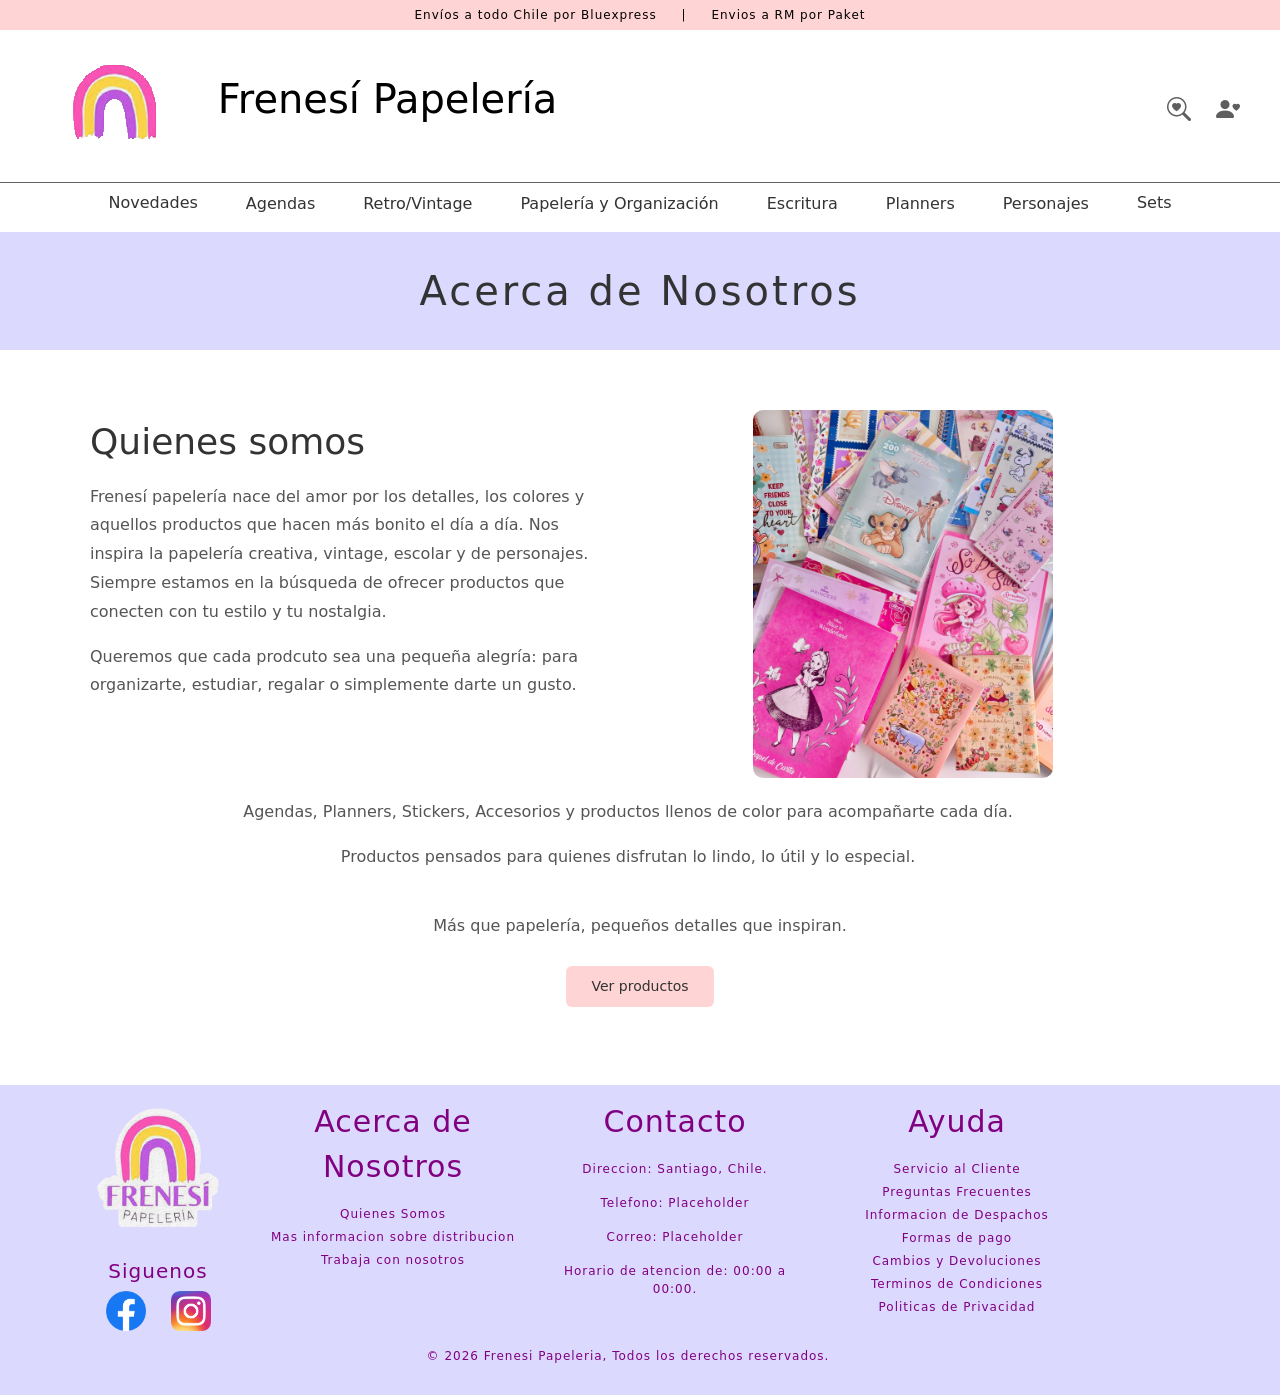
<file: quienes_somos.html>
<!DOCTYPE html>
<html lang="en">
<head>
    <meta charset="UTF-8">
    <meta name="viewport" content="width=device-width, initial-scale=1.0">
    <link href="https://cdn.jsdelivr.net/npm/bootstrap@5.3.8/dist/css/bootstrap.min.css" rel="stylesheet" integrity="sha384-sRIl4kxILFvY47J16cr9ZwB07vP4J8+LH7qKQnuqkuIAvNWLzeN8tE5YBujZqJLB" crossorigin="anonymous">
    <script src="https://cdn.jsdelivr.net/npm/bootstrap@5.3.3/dist/js/bootstrap.bundle.min.js"></script>
    <link rel="stylesheet" href="https://cdn.jsdelivr.net/npm/bootstrap-icons@1.13.1/font/bootstrap-icons.min.css">
    <!--STYLE.CSS-->
    <link rel="stylesheet" href="assets/css/style.css">
    <link rel="icon" type="image/png" href="assets/img/logo sin letras.png">
    <title>Frenesi papeleria</title>
</head>
<body>
    <!-- Codigo principal -->
  <link rel="icon" type="image/png" sizes="192x192" href="..assets/img/Logo_Empresa.png">

    <section class="layout">
        <div class="header">
          
            <div class="top-bar">
                Envíos a todo Chile por Bluexpress
                <span class="separador">|</span>
                Envios a RM por Paket
            </div>

            <div class="header-main">
                <div class="logo">
                    <h1><a href="index.html"><img src="assets/img/logo sin letras.png"></a> Frenesí <span>Papelería</span></h1>     
                </div>
                <div class="acciones">
                    <span class="icono">
                        <i class="bi bi-search-heart"></i>
                        <span class="tooltip">Búsqueda</span>
                    </span>
                        
                    <span class="icono">
                        <i class="bi bi-person-heart"></i>
                        <span class="tooltip">Cuenta</span>
                    </span>
                </div>
            </div>
            
            <nav class="menu-domi navbar navbar-expand-lg">
                <div class="navbar-nav gap-3 d-flex">
                    <a class="btn btn-outline-light rounded-pill px-3" href="novedades.html">Novedades</a>
                    <div class="menu-item">
                        <a class="btn btn-outline-light rounded-pill px-3" href="#">Agendas</a>
                        <div class="submenu">
                            <a href="#">Agendas 2026</a>
                            <a href="#">Agendas perpetuas</a>
                            <a href="#">Agendas vintage</a>
                        </div>
                    </div>
                    <div class="menu-item">
                        <a class="btn btn-outline-light rounded-pill px-3" href="#">Retro/Vintage</a>
                        <div class="submenu">
                            <a href="#">Village</a>
                            <a href="#">Esquelas</a>
                            <a href="#">Libretas</a>
                            <a href="#">Bolsas</a>
                            <a href="#">Libros de actividades</a>
                            <a href="#">Láminas de stickers y sobres</a>
                            <a href="#">Cuadernos y escritura</a>
                            <a href="#">Sets</a>
                        </div>
                    </div>
                    <div class="menu-item">
                        <a class="btn btn-outline-light rounded-pill px-3" href="#">Papelería y Organización</a>
                        <div class="submenu">
                            <a href="#">Post-It</a>
                            <a href="#">Clips</a>
                            <a href="#">Stickers</a>
                            <a href="#">Marca páginas</a>
                            <a href="#">Pins</a>
                            <a href="#">Apretadores</a>
                            <a href="#">Organizadores de lápices</a>
                        </div>
                    </div>
                    <div class="menu-item">
                        <a class="btn btn-outline-light rounded-pill px-3" href="#">Escritura</a>
                        <div class="submenu">
                            <a href="#">Lápices</a>
                            <a href="#">Plumas</a>
                            <a href="#">Destacadores</a>
                            <a href="#">Gomas y Correctores</a>
                            <a href="#">Estuches</a>
                        </div>
                    </div>
                    <div class="menu-item">
                        <a class="btn btn-outline-light rounded-pill px-3" href="#">Planners</a>
                        <div class="submenu">
                            <a href="#">Planners anuales</a>
                            <a href="#">Planners mensuales</a>
                            <a href="#">Planners semanales</a>
                        </div>
                    </div>
                    <div class="menu-item">
                        <a class="btn btn-outline-light rounded-pill px-3" href="#">Personajes</a>
                        <div class="submenu">
                            <a href="#">Hello Kitty y Sanrio</a>
                            <a href="#">Stitch</a>
                            <a href="#">Snoopy</a>
                            <a href="#">Winnie the Poh</a>
                            <a href="#">Garfield</a>
                            <a href="#">Disney</a>
                            <a href="#">Nickelodeon</a>
                            <a href="#">Looney Tunes y CartoonNetwork</a>
                            <a href="#">Otros</a>
                        </div>
                    </div>
                    <a class="btn btn-outline-light rounded-pill px-3" href="#">Sets</a>
                </div>
            </nav>
        </div>
        <main class="main">
            <section class="about-hero">
                <div class="about-overlay text-center">
                    <h1>Acerca de Nosotros</h1>
                </div>
            </section>
            <section class="about-split container">
                <div class="row align-items-starts">
                    <div class="col-md-6">
                        <h2>Quienes somos</h2>
                        <p>
                            Frenesí papelería nace del amor por los detalles, los colores y aquellos productos que hacen más bonito el día a día. Nos inspira
                            la papelería creativa, vintage, escolar y de personajes. Siempre estamos en la búsqueda de ofrecer productos que conecten con tu estilo y tu nostalgia.
                        </p>
                        <p>
                            Queremos que cada prodcuto sea una pequeña alegría: para organizarte, estudiar, regalar o simplemente darte un gusto.
                        </p>   
                    </div>
                    <div class="col-md-6 text-center">
                        <img src="assets/img/img_productos/papeleria_actu.jpg" class="img-about">
                    </div>           
                </div>

                <div class="row about-cards">
                    <div class="mb-4">
                        <div class="about-card text-center">
                            <p>
                                Agendas, Planners, Stickers, Accesorios y productos llenos de color para acompañarte cada día.
                            </p>
                            <p>
                                Productos pensados para quienes disfrutan lo lindo, lo útil y lo especial.
                            </p>
                        </div>
                    </div>
                </div>

                <div class="about-final text-center">
                    <p class="about-quote">Más que papelería, pequeños detalles que inspiran.</p>
                    <a href="index.html" class="btn-productos">Ver productos</a>
                </div>
            </section>

        </main>



    <!-- Codigo de Footer -->
    <footer class="text-light py-2 mt-auto">
    <div class="container">
        <div class="row">
        <!-- Logo y redes -->
        <div class="col-md-2 text-left">
            <a href="index.html" title="Ir al inicio">
                <img src="assets/img/Foto_Empresa.webp" alt="Logo Empresa" class="logo-empresa">
            </a>
            <h5>Siguenos</h5>
            <ul class="list-unstyled">
            <li>
                <a href="https://www.facebook.com/profile.php?id=100067097141121"target="_blank">
                <img src="assets/img/Facebook_Logo.webp" title="Siguenos En Facebook" alt="Facebook" class="icon">
                </a>
            </li>
            <li>
                <a href="https://www.instagram.com/frenesipapeleria/" target="_blank">
                <img src="assets/img/Instagram_icon.webp"title="Siguenos En Instagram" alt="Instagram" class="icon">
                </a>
            </li>
            </ul>
        </div>

        <!-- Acerca de Nosotros -->
        <div class="col-md-3 text-center">
        <p class="footer-title">Acerca de Nosotros</p>
        <a href="sobre_nosotros.html" title="Quienes Somos" class="footer-link">Quienes Somos</a>
        <a href="mas_informacion_sobre_distribucion.html" title="Mas Informacion sobre Distribucion" class="footer-link">Mas informacion sobre distribucion</a>
        <a href="trabaja_con_nosotros.html" title="Trabaja con Nosotros" class="footer-link">Trabaja con nosotros</a>
        </div>

    <!-- Contacto (centrado) -->
    <div class="col-md-3 text-center footer-link"; style="text-decoration: none;">
    <p class="footer-title">Contacto</p>
    <p>Direccion: Santiago, Chile. </p>
    <p>Telefono: Placeholder</p>
    <p>Correo: Placeholder</p>
    <p>Horario de atencion de: 00:00 a 00:00.</p>
    </div>

    <!-- Ayuda (derecha) -->
    <div class="col-md-3 text-right">
    <p class="footer-title">Ayuda</p>
    <a href="error_de_pagina.html" title="Servicio al Cliente" class="footer-link">Servicio al Cliente</a>
    <a href="error_de_pagina.html" title="Preguntas Frecuentes" class="footer-link">Preguntas Frecuentes</a>
    <a href="error_de_pagina.html" title="Informacion de despachos" class="footer-link">Informacion de Despachos</a>
    <a href="error_de_pagina.html" title="Formas de pago" class="footer-link">Formas de pago</a>
    <a href="error_de_pagina.html" title="Cambios y Devoluciones" class="footer-link">Cambios y Devoluciones</a>
    <a href="error_de_pagina.html" title="Terminos y Condiciones" class="footer-link">Terminos de Condiciones</a>
    <a href="error_de_pagina.html" title="Politicas de Privacidad" class="footer-link">Politicas de Privacidad</a>
    </div>

        <p class="text-center mt-3">© 2026 Frenesi Papeleria, Todos los derechos reservados.</p>
    </div>
    </footer>
</body>
</html>
</file>
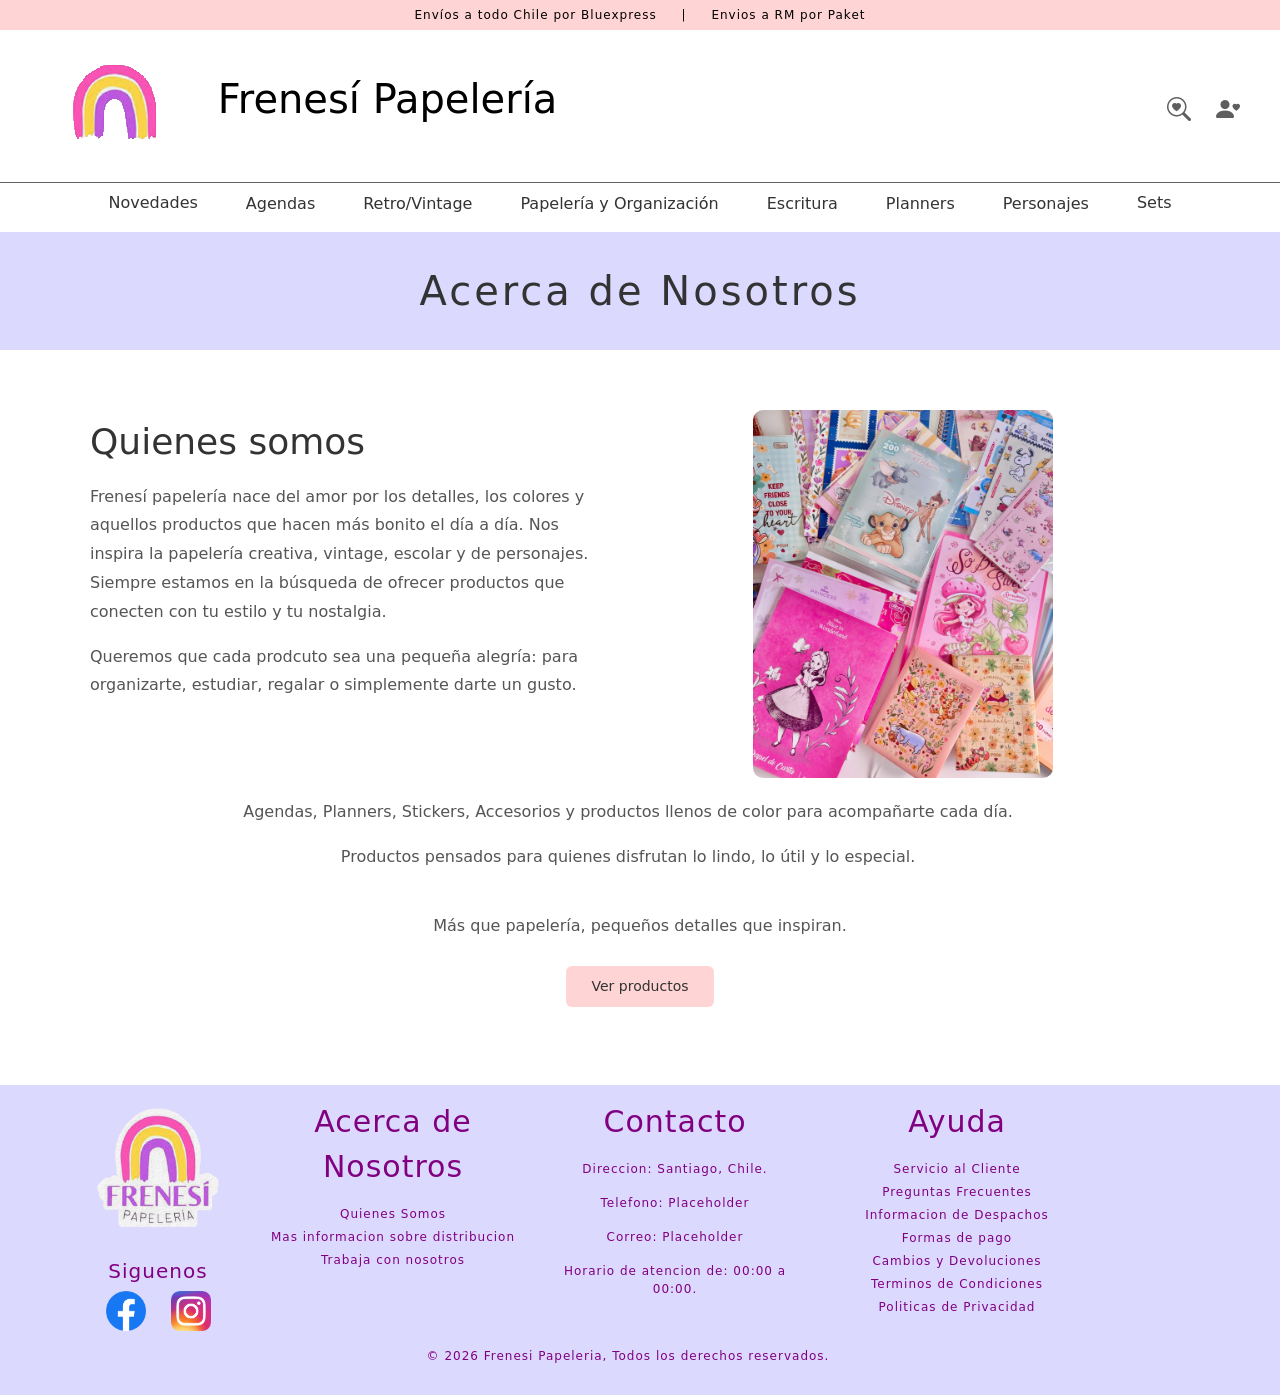
<file: sobre_nosotros.html>
<!DOCTYPE html>
<html lang="en">
<head>
    <meta charset="UTF-8">
    <meta name="viewport" content="width=device-width, initial-scale=1.0">
    <link href="https://cdn.jsdelivr.net/npm/bootstrap@5.3.8/dist/css/bootstrap.min.css" rel="stylesheet" integrity="sha384-sRIl4kxILFvY47J16cr9ZwB07vP4J8+LH7qKQnuqkuIAvNWLzeN8tE5YBujZqJLB" crossorigin="anonymous">
    <script src="https://cdn.jsdelivr.net/npm/bootstrap@5.3.3/dist/js/bootstrap.bundle.min.js"></script>
    <link rel="stylesheet" href="https://cdn.jsdelivr.net/npm/bootstrap-icons@1.13.1/font/bootstrap-icons.min.css">
    <!--STYLE.CSS-->
    <link rel="stylesheet" href="assets/css/style.css">
    <link rel="icon" type="image/png" href="assets/img/logo sin letras.png">
    <title>Frenesi papeleria</title>
</head>
<body>
    <!-- Codigo principal -->
  <link rel="icon" type="image/png" sizes="192x192" href="..assets/img/Logo_Empresa.png">

    <section class="layout">
        <div class="header">
          
            <div class="top-bar">
                Envíos a todo Chile por Bluexpress
                <span class="separador">|</span>
                Envios a RM por Paket
            </div>

            <div class="header-main">
                <div class="logo">
                    <h1><a href="index.html"><img src="assets/img/logo sin letras.png"></a> Frenesí <span>Papelería</span></h1>     
                </div>
                <div class="acciones">
                    <span class="icono">
                        <i class="bi bi-search-heart"></i>
                        <span class="tooltip">Búsqueda</span>
                    </span>
                        
                    <span class="icono">
                        <i class="bi bi-person-heart"></i>
                        <span class="tooltip">Cuenta</span>
                    </span>
                </div>
            </div>
            
            <nav class="menu-domi navbar navbar-expand-lg">
                <div class="navbar-nav gap-3 d-flex">
                    <a class="btn btn-outline-light rounded-pill px-3" href="novedades.html">Novedades</a>
                    <div class="menu-item">
                        <a class="btn btn-outline-light rounded-pill px-3" href="#">Agendas</a>
                        <div class="submenu">
                            <a href="#">Agendas 2026</a>
                            <a href="#">Agendas perpetuas</a>
                            <a href="#">Agendas vintage</a>
                        </div>
                    </div>
                    <div class="menu-item">
                        <a class="btn btn-outline-light rounded-pill px-3" href="#">Retro/Vintage</a>
                        <div class="submenu">
                            <a href="#">Village</a>
                            <a href="#">Esquelas</a>
                            <a href="#">Libretas</a>
                            <a href="#">Bolsas</a>
                            <a href="#">Libros de actividades</a>
                            <a href="#">Láminas de stickers y sobres</a>
                            <a href="#">Cuadernos y escritura</a>
                            <a href="#">Sets</a>
                        </div>
                    </div>
                    <div class="menu-item">
                        <a class="btn btn-outline-light rounded-pill px-3" href="#">Papelería y Organización</a>
                        <div class="submenu">
                            <a href="#">Post-It</a>
                            <a href="#">Clips</a>
                            <a href="#">Stickers</a>
                            <a href="#">Marca páginas</a>
                            <a href="#">Pins</a>
                            <a href="#">Apretadores</a>
                            <a href="#">Organizadores de lápices</a>
                        </div>
                    </div>
                    <div class="menu-item">
                        <a class="btn btn-outline-light rounded-pill px-3" href="#">Escritura</a>
                        <div class="submenu">
                            <a href="#">Lápices</a>
                            <a href="#">Plumas</a>
                            <a href="#">Destacadores</a>
                            <a href="#">Gomas y Correctores</a>
                            <a href="#">Estuches</a>
                        </div>
                    </div>
                    <div class="menu-item">
                        <a class="btn btn-outline-light rounded-pill px-3" href="#">Planners</a>
                        <div class="submenu">
                            <a href="#">Planners anuales</a>
                            <a href="#">Planners mensuales</a>
                            <a href="#">Planners semanales</a>
                        </div>
                    </div>
                    <div class="menu-item">
                        <a class="btn btn-outline-light rounded-pill px-3" href="#">Personajes</a>
                        <div class="submenu">
                            <a href="#">Hello Kitty y Sanrio</a>
                            <a href="#">Stitch</a>
                            <a href="#">Snoopy</a>
                            <a href="#">Winnie the Poh</a>
                            <a href="#">Garfield</a>
                            <a href="#">Disney</a>
                            <a href="#">Nickelodeon</a>
                            <a href="#">Looney Tunes y CartoonNetwork</a>
                            <a href="#">Otros</a>
                        </div>
                    </div>
                    <a class="btn btn-outline-light rounded-pill px-3" href="#">Sets</a>
                </div>
            </nav>
        </div>
        <main class="main">
            <section class="about-hero">
                <div class="about-overlay text-center">
                    <h1>Acerca de Nosotros</h1>
                </div>
            </section>
            <section class="about-split container">
                <div class="row align-items-starts">
                    <div class="col-md-6">
                        <h2>Quienes somos</h2>
                        <p>
                            Frenesí papelería nace del amor por los detalles, los colores y aquellos productos que hacen más bonito el día a día. Nos inspira
                            la papelería creativa, vintage, escolar y de personajes. Siempre estamos en la búsqueda de ofrecer productos que conecten con tu estilo y tu nostalgia.
                        </p>
                        <p>
                            Queremos que cada prodcuto sea una pequeña alegría: para organizarte, estudiar, regalar o simplemente darte un gusto.
                        </p>   
                    </div>
                    <div class="col-md-6 text-center">
                        <img src="assets/img/img_productos/papeleria_actu.jpg" class="img-about">
                    </div>           
                </div>

                <div class="row about-cards">
                    <div class="mb-4">
                        <div class="about-card text-center">
                            <p>
                                Agendas, Planners, Stickers, Accesorios y productos llenos de color para acompañarte cada día.
                            </p>
                            <p>
                                Productos pensados para quienes disfrutan lo lindo, lo útil y lo especial.
                            </p>
                        </div>
                    </div>
                </div>

                <div class="about-final text-center">
                    <p class="about-quote">Más que papelería, pequeños detalles que inspiran.</p>
                    <a href="index.html" class="btn-productos">Ver productos</a>
                </div>
            </section>

        </main>



    <!-- Codigo de Footer -->
    <footer class="text-light py-2 mt-auto">
    <div class="container">
        <div class="row">
        <!-- Logo y redes -->
        <div class="col-md-2 text-left">
            <a href="index.html" title="Ir al inicio">
                <img src="assets/img/Foto_Empresa.webp" alt="Logo Empresa" class="logo-empresa">
            </a>
            <h5>Siguenos</h5>
            <ul class="list-unstyled">
            <li>
                <a href="https://www.facebook.com/profile.php?id=100067097141121"target="_blank">
                <img src="assets/img/Facebook_Logo.webp" title="Siguenos En Facebook" alt="Facebook" class="icon">
                </a>
            </li>
            <li>
                <a href="https://www.instagram.com/frenesipapeleria/" target="_blank">
                <img src="assets/img/Instagram_icon.webp"title="Siguenos En Instagram" alt="Instagram" class="icon">
                </a>
            </li>
            </ul>
        </div>

        <!-- Acerca de Nosotros -->
        <div class="col-md-3 text-center">
        <p class="footer-title">Acerca de Nosotros</p>
        <a href="sobre_nosotros.html" title="Quienes Somos" class="footer-link">Quienes Somos</a>
        <a href="mas_informacion_sobre_distribucion.html" title="Mas Informacion sobre Distribucion" class="footer-link">Mas informacion sobre distribucion</a>
        <a href="trabaja_con_nosotros.html" title="Trabaja con Nosotros" class="footer-link">Trabaja con nosotros</a>
        </div>

    <!-- Contacto (centrado) -->
    <div class="col-md-3 text-center footer-link"; style="text-decoration: none;">
    <p class="footer-title">Contacto</p>
    <p>Direccion: Santiago, Chile. </p>
    <p>Telefono: Placeholder</p>
    <p>Correo: Placeholder</p>
    <p>Horario de atencion de: 00:00 a 00:00.</p>
    </div>

    <!-- Ayuda (derecha) -->
    <div class="col-md-3 text-right">
    <p class="footer-title">Ayuda</p>
    <a href="error_de_pagina.html" title="Servicio al Cliente" class="footer-link">Servicio al Cliente</a>
    <a href="error_de_pagina.html" title="Preguntas Frecuentes" class="footer-link">Preguntas Frecuentes</a>
    <a href="error_de_pagina.html" title="Informacion de despachos" class="footer-link">Informacion de Despachos</a>
    <a href="error_de_pagina.html" title="Formas de pago" class="footer-link">Formas de pago</a>
    <a href="error_de_pagina.html" title="Cambios y Devoluciones" class="footer-link">Cambios y Devoluciones</a>
    <a href="error_de_pagina.html" title="Terminos y Condiciones" class="footer-link">Terminos de Condiciones</a>
    <a href="error_de_pagina.html" title="Politicas de Privacidad" class="footer-link">Politicas de Privacidad</a>
    </div>

        <p class="text-center mt-3">© 2026 Frenesi Papeleria, Todos los derechos reservados.</p>
    </div>
    </footer>
    </section>
</body>
</html>
</file>
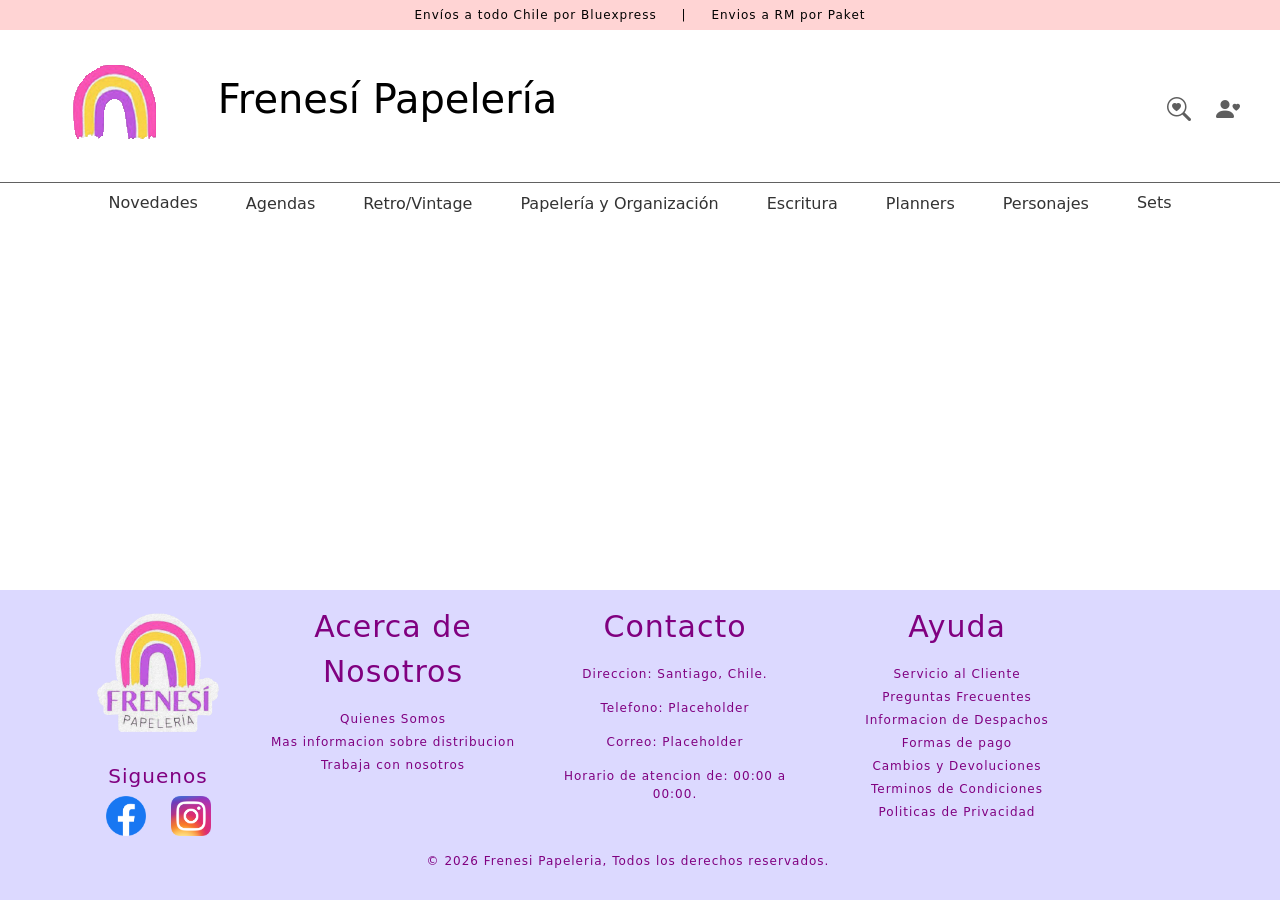
<file: trabaja_con_nosotros.html>
<!DOCTYPE html>
<html lang="en">
<head>
    <meta charset="UTF-8">
    <meta name="viewport" content="width=device-width, initial-scale=1.0">
    <link href="https://cdn.jsdelivr.net/npm/bootstrap@5.3.8/dist/css/bootstrap.min.css" rel="stylesheet" integrity="sha384-sRIl4kxILFvY47J16cr9ZwB07vP4J8+LH7qKQnuqkuIAvNWLzeN8tE5YBujZqJLB" crossorigin="anonymous">
    <script src="https://cdn.jsdelivr.net/npm/bootstrap@5.3.3/dist/js/bootstrap.bundle.min.js"></script>
    <link rel="stylesheet" href="https://cdn.jsdelivr.net/npm/bootstrap-icons@1.13.1/font/bootstrap-icons.min.css">
    <!--STYLE.CSS-->
    <link rel="stylesheet" href="assets/css/style.css">
    <title>Frenesi papeleria</title>
</head>
<body>
    <!-- Codigo principal -->
  <link rel="icon" type="image/png" sizes="192x192" href="..assets/img/Logo_Empresa.png">

    <section class="layout">
        <div class="header">
          
            <div class="top-bar">
                Envíos a todo Chile por Bluexpress
                <span class="separador">|</span>
                Envios a RM por Paket
            </div>

            <div class="header-main">
                <div class=“logo”>
                    <h1><img src="assets/img/logo sin letras.png"> Frenesí <span>Papelería</span></h1>     
                </div>
                <div class="acciones">
                    <span class="icono">
                        <i class="bi bi-search-heart"></i>
                        <span class="tooltip">Búsqueda</span>
                    </span>
                        
                    <span class="icono">
                        <i class="bi bi-person-heart"></i>
                        <span class="tooltip">Cuenta</span>
                    </span>
                </div>
            </div>
            
            <nav class="menu-domi navbar navbar-expand-lg">
                <div class="navbar-nav gap-3">
                    <a class="btn btn-outline-light rounded-pill px-3" href="#">Novedades</a>
                    <div class="menu-item">
                        <a class="btn btn-outline-light rounded-pill px-3" href="#">Agendas</a>
                        <div class="submenu">
                            <a href="#">Agendas 2026</a>
                            <a href="#">Agendas perpetuas</a>
                            <a href="#">Agendas vintage</a>
                        </div>
                    </div>
                    <div class="menu-item">
                        <a class="btn btn-outline-light rounded-pill px-3" href="#">Retro/Vintage</a>
                        <div class="submenu">
                            <a href="#">Village</a>
                            <a href="#">Esquelas</a>
                            <a href="#">Libretas</a>
                            <a href="#">Bolsas</a>
                            <a href="#">Libros de actividades</a>
                            <a href="#">Láminas de stickers y sobres</a>
                            <a href="#">Cuadernos y escritura</a>
                            <a href="#">Sets</a>
                        </div>
                    </div>
                    <div class="menu-item">
                        <a class="btn btn-outline-light rounded-pill px-3" href="#">Papelería y Organización</a>
                        <div class="submenu">
                            <a href="#">Post-It</a>
                            <a href="#">Clips</a>
                            <a href="#">Stickers</a>
                            <a href="#">Marca páginas</a>
                            <a href="#">Pins</a>
                            <a href="#">Apretadores</a>
                            <a href="#">Organizadores de lápices</a>
                        </div>
                    </div>
                    <div class="menu-item">
                        <a class="btn btn-outline-light rounded-pill px-3" href="#">Escritura</a>
                        <div class="submenu">
                            <a href="#">Lápices</a>
                            <a href="#">Plumas</a>
                            <a href="#">Destacadores</a>
                            <a href="#">Gomas y Correctores</a>
                            <a href="#">Estuches</a>
                        </div>
                    </div>
                    <div class="menu-item">
                        <a class="btn btn-outline-light rounded-pill px-3" href="#">Planners</a>
                        <div class="submenu">
                            <a href="#">Planners anuales</a>
                            <a href="#">Planners mensuales</a>
                            <a href="#">Planners semanales</a>
                        </div>
                    </div>
                    <div class="menu-item">
                        <a class="btn btn-outline-light rounded-pill px-3" href="#">Personajes</a>
                        <div class="submenu">
                            <a href="#">Hello Kitty y Sanrio</a>
                            <a href="#">Stitch</a>
                            <a href="#">Snoopy</a>
                            <a href="#">Winnie the Poh</a>
                            <a href="#">Garfield</a>
                            <a href="#">Disney</a>
                            <a href="#">Nickelodeon</a>
                            <a href="#">Looney Tunes y CartoonNetwork</a>
                            <a href="#">Otros</a>
                        </div>
                    </div>
                    <a class="btn btn-outline-light rounded-pill px-3" href="#">Sets</a>
                </div>
            </nav>
        </div>

        <!-- Codigo de Main -->

        <main class="main">
            
            
        </main>



    <!-- Codigo de Footer -->
    <footer class="text-light py-2 mt-auto">
    <div class="container">
        <div class="row">
        <!-- Logo y redes -->
        <div class="col-md-2 text-left">
            <a href="index.html" title="Ir al inicio">
                <img src="assets/img/Foto_Empresa.webp" alt="Logo Empresa" class="logo-empresa">
            </a>
            <h5>Siguenos</h5>
            <ul class="list-unstyled">
            <li>
                <a href="https://www.facebook.com/profile.php?id=100067097141121"target="_blank">
                <img src="assets/img/Facebook_Logo.webp" title="Siguenos En Facebook" alt="Facebook" class="icon">
                </a>
            </li>
            <li>
                <a href="https://www.instagram.com/frenesipapeleria/" target="_blank">
                <img src="assets/img/Instagram_icon.webp"title="Siguenos En Instagram" alt="Instagram" class="icon">
                </a>
            </li>
            </ul>
        </div>

        <!-- Acerca de Nosotros -->
        <div class="col-md-3 text-center">
        <p class="footer-title">Acerca de Nosotros</p>
        <a href="quienes_somos.html" title="Quienes Somos" class="footer-link">Quienes Somos</a>
        <a href="mas_informacion_sobre_distribucion.html" title="Mas Informacion sobre Distribucion" class="footer-link">Mas informacion sobre distribucion</a>
        <a href="trabaja_con_nosotros.html" title="Trabaja con Nosotros" class="footer-link">Trabaja con nosotros</a>
        </div>

    <!-- Contacto (centrado) -->
    <div class="col-md-3 text-center footer-link"; style="text-decoration: none;">
    <p class="footer-title">Contacto</p>
    <p>Direccion: Santiago, Chile. </p>
    <p>Telefono: Placeholder</p>
    <p>Correo: Placeholder</p>
    <p>Horario de atencion de: 00:00 a 00:00.</p>
    </div>

    <!-- Ayuda (derecha) -->
    <div class="col-md-3 text-right">
    <p class="footer-title">Ayuda</p>
    <a href="error_de_pagina.html" title="Servicio al Cliente" class="footer-link">Servicio al Cliente</a>
    <a href="error_de_pagina.html" title="Preguntas Frecuentes" class="footer-link">Preguntas Frecuentes</a>
    <a href="error_de_pagina.html" title="Informacion de despachos" class="footer-link">Informacion de Despachos</a>
    <a href="error_de_pagina.html" title="Formas de pago" class="footer-link">Formas de pago</a>
    <a href="error_de_pagina.html" title="Cambios y Devoluciones" class="footer-link">Cambios y Devoluciones</a>
    <a href="error_de_pagina.html" title="Terminos y Condiciones" class="footer-link">Terminos de Condiciones</a>
    <a href="error_de_pagina.html" title="Politicas de Privacidad" class="footer-link">Politicas de Privacidad</a>
    </div>

        <p class="text-center mt-3">© 2026 Frenesi Papeleria, Todos los derechos reservados.</p>
    </div>
    </footer>
    </section>
</body>
</html>
</file>
<file: assets/css/style.css>
.layout {
  width: 100%;
  min-height: 100vh;
  display: grid;
  grid:
    "header" auto
    "main" 1fr
    "footer" auto
    / 1fr;
  gap: 8px;
}


html, body {
  max-width: 100%;
  overflow-x: hidden;
}

.container-fluid,
.row {
  max-width: 100%;
  overflow-x: hidden;
}


.header { grid-area: header; }

.header { 
    background: white;
    color: rgb(0, 0, 0);
    position: relative;
    z-index: 10;
}

.top-bar {
    background: #ffd4d4;
    color: black;
    text-align: center;
    font-size: 12px;
    padding: 6px;
    letter-spacing: 1px;
}

.separador {
    margin: 0 20px;
}

.header-main {
    display: flex;
    justify-content: space-between;
    align-items: center;
    padding: 15px 30px;
    border-bottom: 1px solid #616161;
}

.menu-domi {
    display: flex;
    justify-content: center;
    text-align: center;
    z-index: 10;
}

.menu-domi .btn {
    position: relative;
    border-color: none;
    border: none;
    border-radius: 0;
    padding: 0;
    box-shadow: none;    
    color: #333;
}

.menu-domi .btn::after {
    content: "";
    position: absolute;
    left: 0;
    bottom: -8px;
    width: 0;
    height: 2px;
    background: #000;
    transition: width 0.3s ease;

}

.menu-domi .btn:hover::after {
    width: 100%;
}

.menu-item {
    position: relative;
    display: inline-block;
    /*se elimino el margin que habia ps*/
}

.submenu {
    display: none;
    position: absolute;
    top: calc(100% + 8px);
    left: 50%;
    transform: translateX(-50%);
    min-width: 180px;
    background-color: #fff;
    box-shadow: 0 5px 15px rgba(0, 0, 0, 0.15);
    border-radius: 10px;
    padding: 8px 0;
    z-index: 9999;
}
.submenu a {
    display: block;
    padding: 8px 15px;
    text-decoration: none;
    color: black;
    font-size: 14px;
}

.submenu a:hover {
    background-color: #f5f5f5;
}

.menu-item:hover .submenu {
    display: block;
}

.acciones {
    display: flex;
    align-items: center;
    gap: 5px;
}
.acciones i {
    font-family: "bootstrap-icons";
    font-size: 24px;
    color: rgb(94, 94, 94);
    margin: 0 10px;
}

.icono {
    position: relative;
    display: inline-flex;
    align-items: center;
    justify-content: center;
    cursor: pointer; 
}
.tooltip {
    position: absolute;
    bottom: -28px;
    left: 50%;
    transform: translateX(-50%);
    background: #bd7bca;
    color: #fff;
    font-size: 12px;
    padding: 4px 8px;
    border-radius: 6px;
    opacity: 0;
    pointer-events: none;
    white-space: nowrap;
}

.icono:hover .tooltip {
    opacity: 1;
}
/* Estilos para el main */

.main { grid-area: main; }

.section-slice-1{
    min-height: 90vh;
    max-width: 1000px;   
    margin: 0 auto;      
    min-height: 100vh;
    position: relative;

    img.img-fluid{
        width:100%; 
        height:100%; 
        object-fit:cover; 
        position:absolute; 
        top:0; 
        left:0; 
        z-index:1;
    }
    #hero-image{
    
    position: absolute;
    inset: 0; 
    
    background-size: cover;
    background-position: center;
    background-repeat: no-repeat;

    }
}



/* overlay */
.hero-banner::before {
  content: "";
  position: absolute;
  inset: 0;
  background-color: rgba(255, 255, 255, 0.6);
  z-index: 1;   
}
.hero-banner{
    position:absolute; 
    top:0; 
    left:0; 
    width:100%; 
    height:100%; 
    z-index:1;
}
/* contenido por encima */
.hero-banner .container {
  position: relative;
  z-index: 2;
  
}

/* link invisible */
.hero-link {
  position: absolute;
  inset: 0;
  z-index: 1;
}

.hero-subtitle {
  letter-spacing: 3px;
  text-transform: uppercase;
  font-size: 0.9rem;
  margin-bottom: 1rem;
}

.hero-title {
  font-size: 2.8rem;
  font-weight: 400;
  margin-bottom: 2rem;
}

.hero-btn {
  display: inline-block;
  padding: 12px 30px;
  border: 1px solid #333;
  text-decoration: none;
  color: #333;
}

.hero-btn:hover {
  background-color: #f2e8dc;
}

.hero,
.hero-banner,
.carousel-item {
  overflow: hidden;
}


#promoVintage h1 {
  font-size: 2.5rem;
  color: #333;
  padding-top: 40px;
}

img {
  max-width: 100%;
  height: auto;
}

.card{
  height: 100%;
  display: flex;
  flex-direction: column;
}

.card-body {
  flex: 1;
  display: flex;
  flex-direction: column;
  justify-content: space-between;
}



.card-img-top {
  width: 100%;
  aspect-ratio: 1 / 1;
  overflow: hidden;
}

.card-img-top img {
  width: 100%;
  height: 100%;
  object-fit: contain;
  display: block;
}


.carousel-item {
  padding: 0.5rem 0;
}

.carousel-wrapper {
  position: relative;
  overflow: hidden; /
}

/* Flechas  */
.carousel-control-prev-icon,
.carousel-control-next-icon {
  filter: invert(1);
  transform: scale(1)
}


@media (max-width: 767px) {
  .carousel-control-prev,
  .carousel-control-next {
    opacity: 0.8;
  }
}

.carousel-control-prev,
.carousel-control-next {
  width:auto; 
  padding: 0 0;             
}

.carousel-control-prev {
  left: 0;          
}

.carousel-control-next {
  right: 0;         
}


.carousel-control-prev,
.carousel-control-next {
  align-items: center;
}


.carousel-control-prev-icon,
.carousel-control-next-icon {
  filter: invert(1);
  transform: scale(1.1); 
}

/*botones del carrito de card*/
.btn-add-cart {
  background-color: #fd8aba;   
  color: white;
  border: none;
  border-radius: 6px;
  padding: 10px 0;
  font-size: 0.9rem;
  transition: background-color 0.2s ease;
}

.btn-add-cart:hover {
  background-color: #8be3eb;
}

/*Sección de promociones de los 3 bloques debajo del carrusle*/
.promo-box {
  position: relative;
  overflow: hidden;
  border-radius: 5px;
  height: 380px;
}

.promo-box img {
  width: 100%;
  height: 100%;
  object-fit: cover;
  display: block;
}

.promo-box:hover img {
  transform: scale(1.06);
  transition: transform 0.3s ease;
}

.promo-content {
  position: absolute;
  inset: 0;
  background: rgba(0, 0, 0, 0.25);
  color: white;
  display: flex;
  flex-direction: column;
  justify-content: center;
  align-items: center;
  text-align: center;
}

.promo-content h3 {
  font-size: 1.6rem;
  margin-bottom: 10px;
}

/* Estilo de body en sobre_nosotros.html */

/*hero recangulo*/
.about-hero {
  background-color: #dcd9ff;
  padding: 35px 20px;
  text-align: center;
}

.about-hero h1 {
  font-size: 40px;
  letter-spacing: 3px;
  font-weight: 500;
  color: #333;
  margin: 0;  
}

/*seccion de texto e imagen*/
.about-split {
  padding: 40px 20px 70px;
}

.about-split h2 {
  font-size: 36px;
  font-weight: 400;
  margin-top: 30px;
  margin-bottom: 20px;
  color: #333;
}

.about-split p {
  font-size: 16px;
  line-height: 1.8;
  color: #555;
  margin-bottom: 16px;
}

.img-about {
  width: 100%;
  max-width: 300px;
  height: auto;
  display: block;
  margin: 20px auto;
  border-radius: 10px;
}

.btn-productos {
  display: inline-block;
  padding: 10px 25px;
  background-color: #ffd4d4;
  color: #333;
  text-decoration: none;
  border-radius: 6px;
  font-size: 14px;
  font-weight: 500;
  margin-top: 10px;
  transition: all 0.3s ease
}

.btn-productos:hover {
  background-color: #ffb3b3;
  color: #000;
  transform: translateY(-2px);

}
 
.btn-ver-mas {
  background-color: transparent;
  border: 1px solid #FF5FA2;
  color: #333;
  font-size: 1rem;
  transition: all 0.3s ease;
  padding-top: -0px;
}

.btn-ver-mas:hover {
  background-color: #fff4e7;
  color: #000;
}

/*footer*/

footer { grid-area: footer; }

footer .container {
    text-align: center;
    font-size: 12px;
    padding: 6px;
    letter-spacing: 1px;
}


footer {
  background-color: #dcd9ff;
}

footer img.logo-empresa {
  width: 150px;
}

footer h5 {
  margin-top: 10px;
  color: purple; 
}

footer ul li a img.icon {
  width: 40px;
  height: 40px;
  margin: 0px;
  transition: transform 0.2s ease, opacity 0.2s ease;
}

footer ul li a:hover img.icon {
  opacity: 0.8;
  transform: scale(1.1);
}

.footer-title {
  font-size: 30px;
  color: purple;
  
}

footer ul {
  display: flex;       
  gap: 25px;            
  padding: 0;
  margin: 0;
  list-style: none;
  justify-content: center;
}

footer ul li {
  margin: 0;            
}

.footer-link {
  display: block;   
  margin-bottom: 5px; 
  color: purple;    
  text-decoration: none;
}

.footer-link:hover {
  text-decoration: underline;
}

footer p.text-center {
  color: purple;   
}

footer .col-md-4.text-right p {
  color: purple;
  margin-bottom: 5px; 

}
</file>
